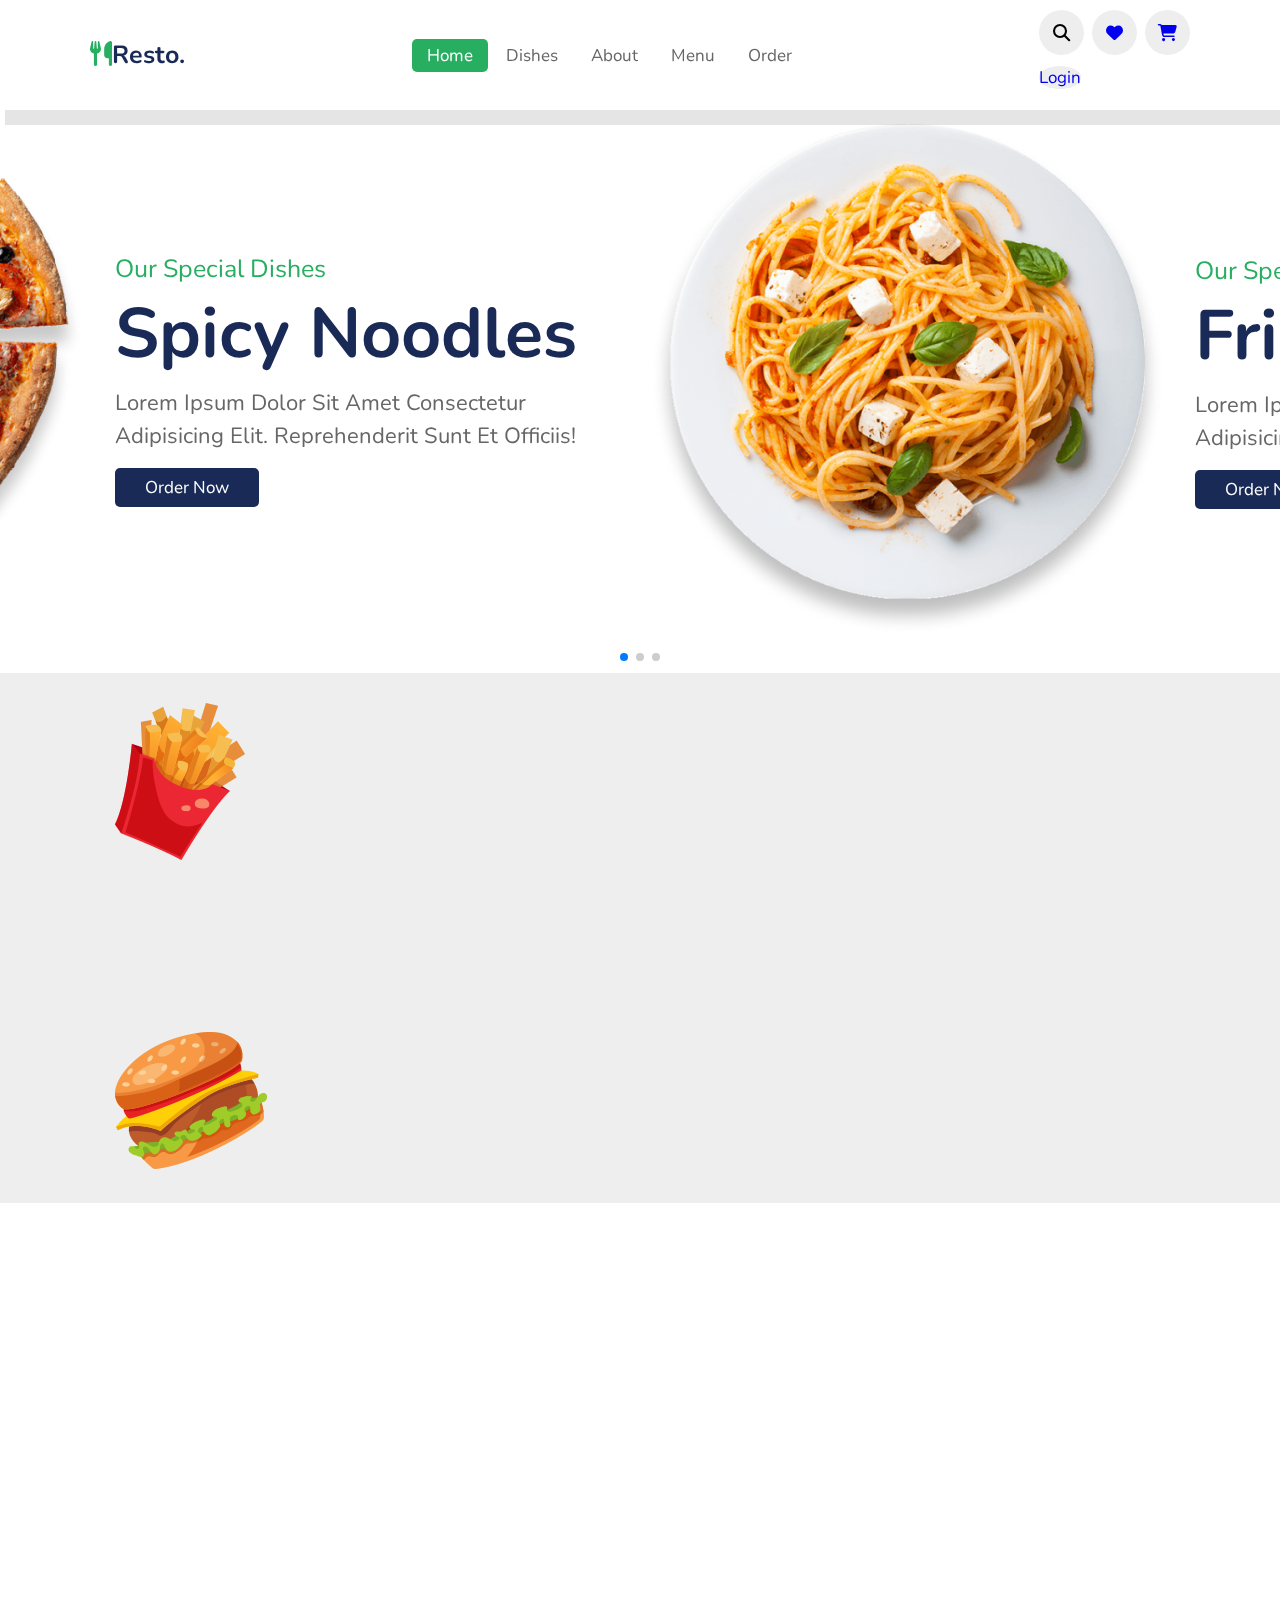
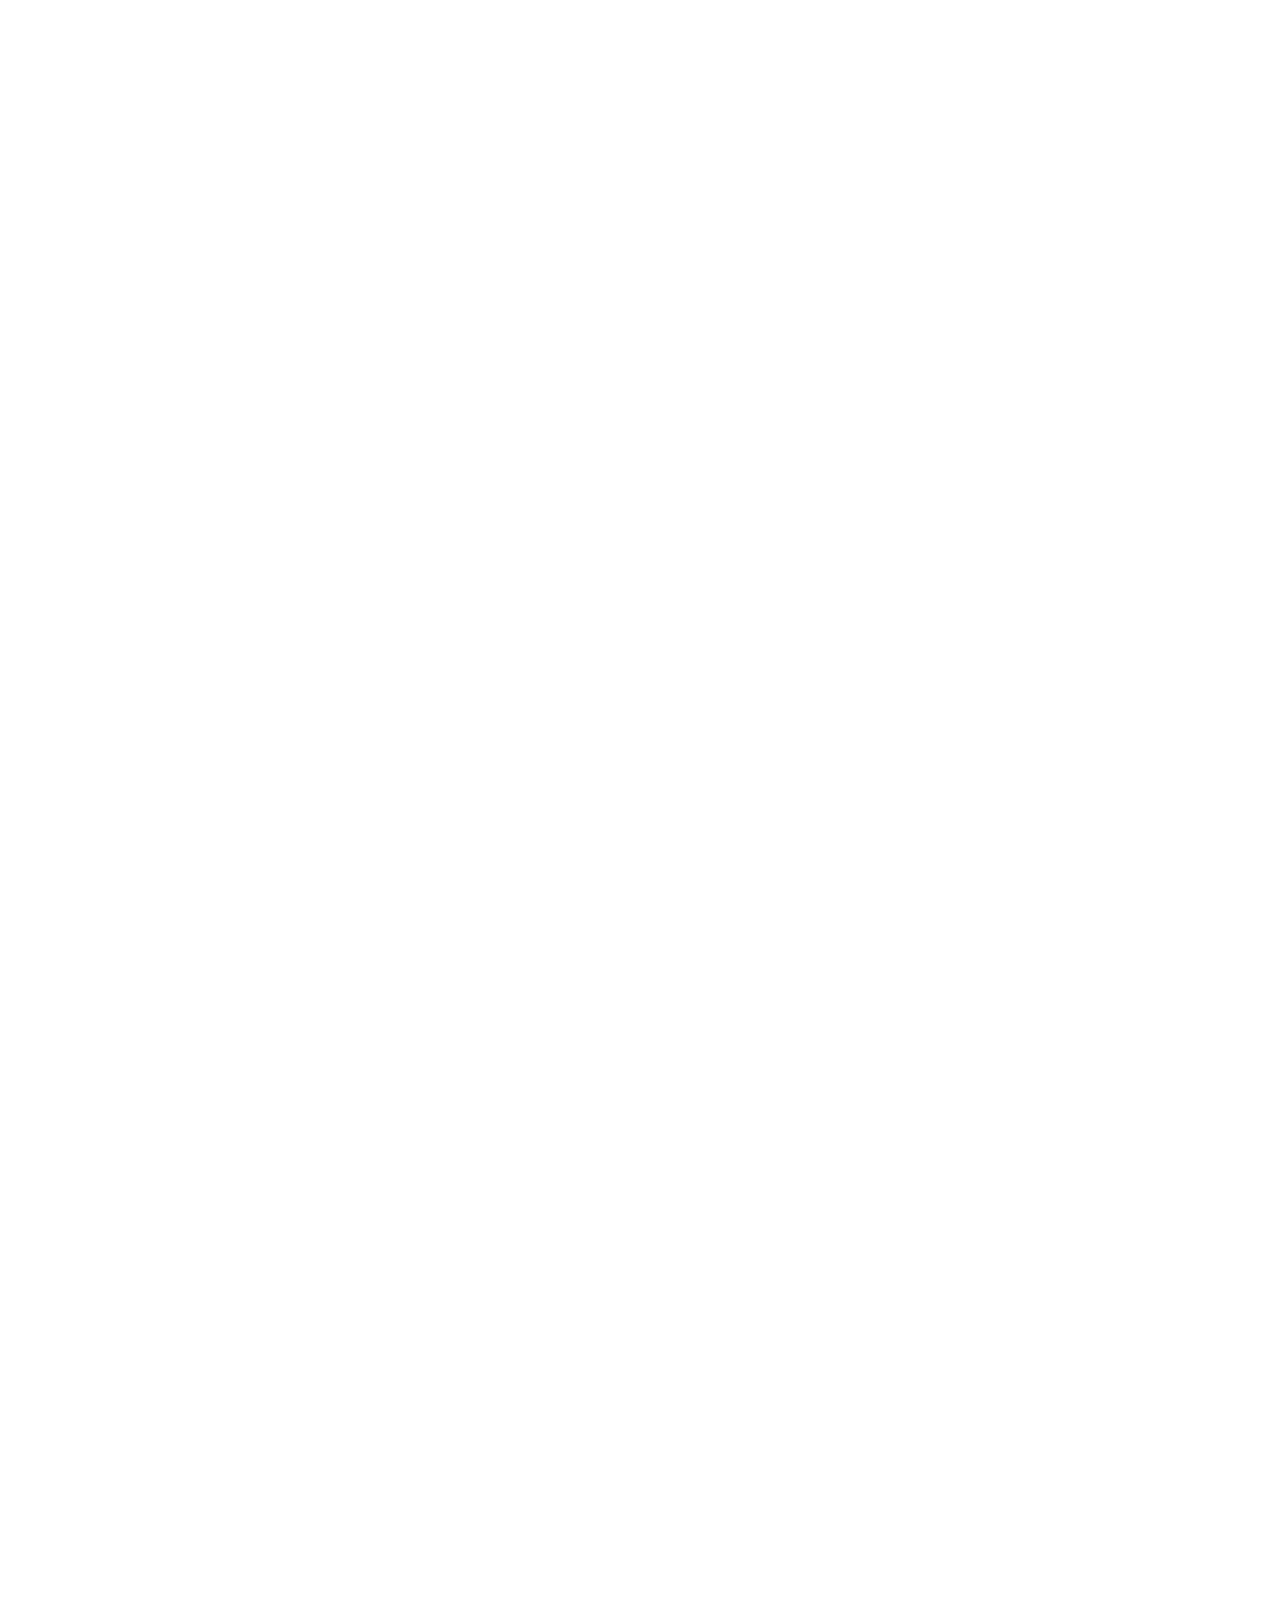
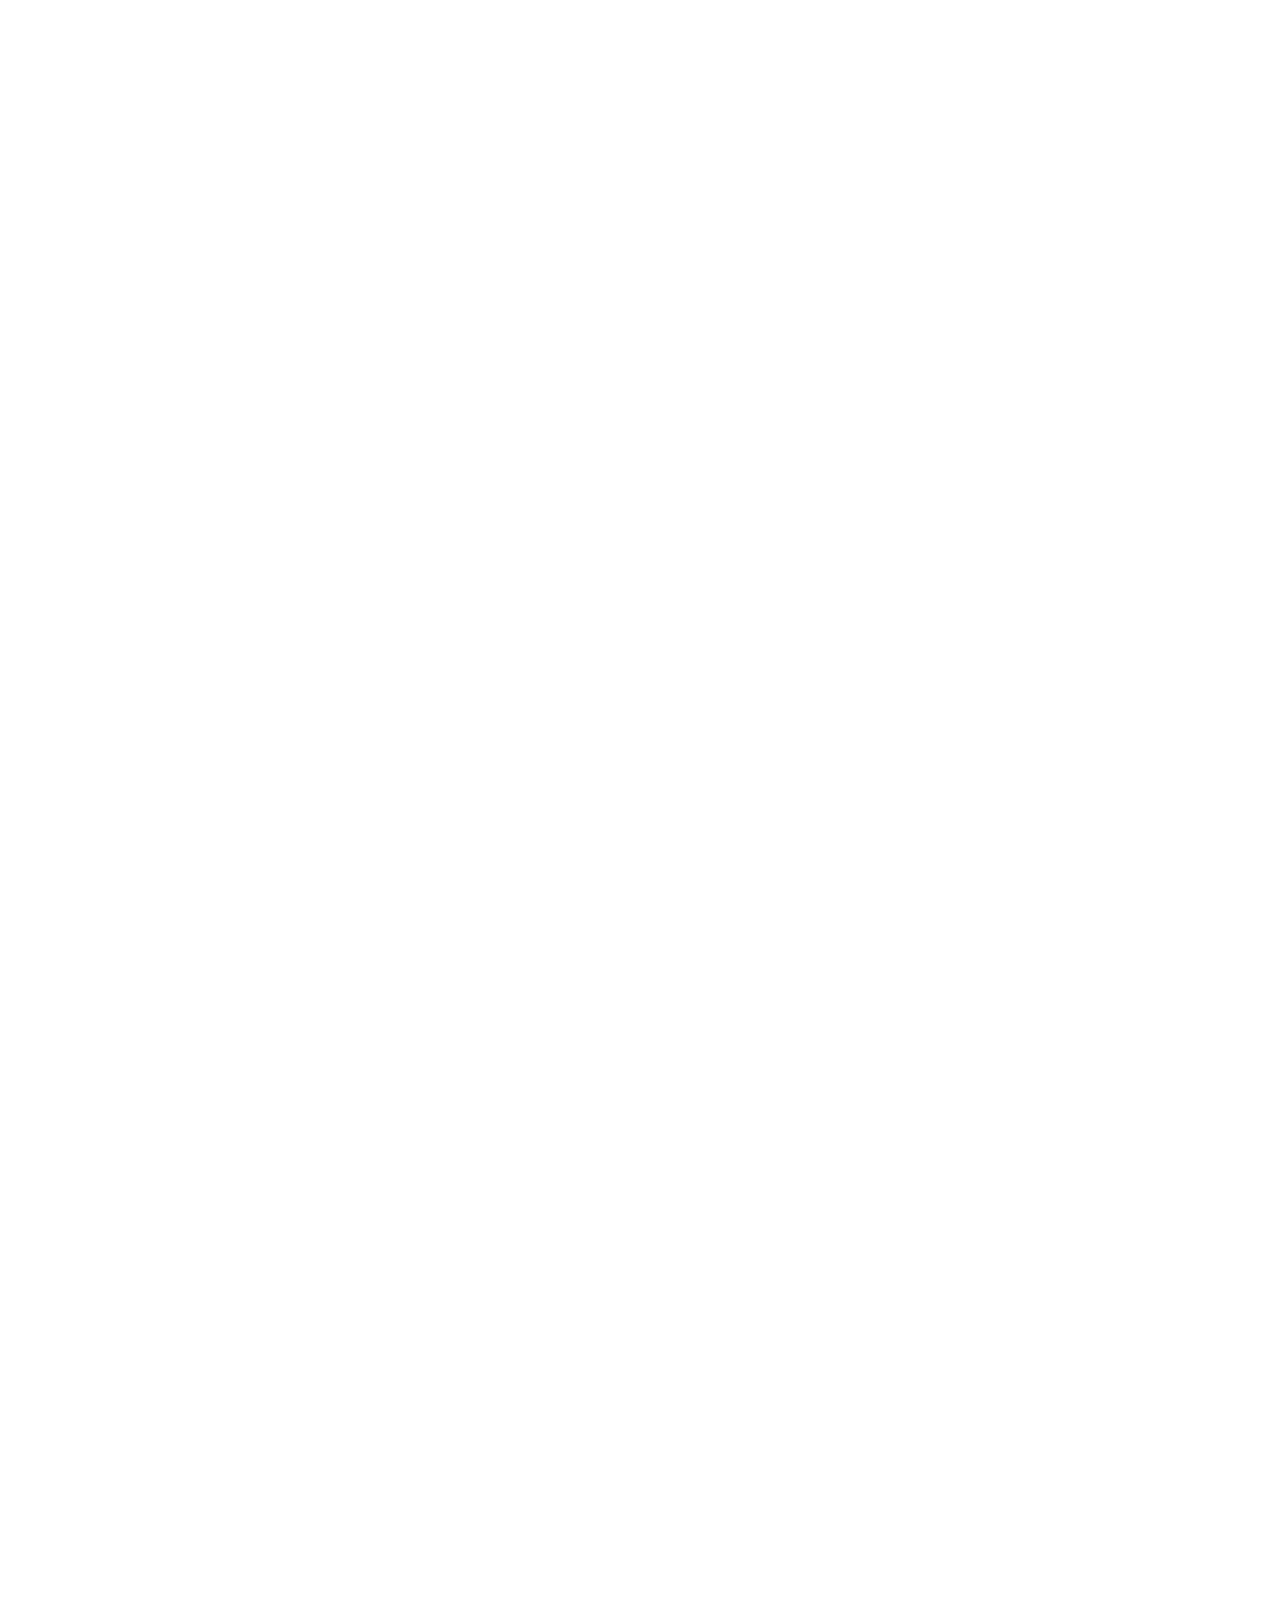
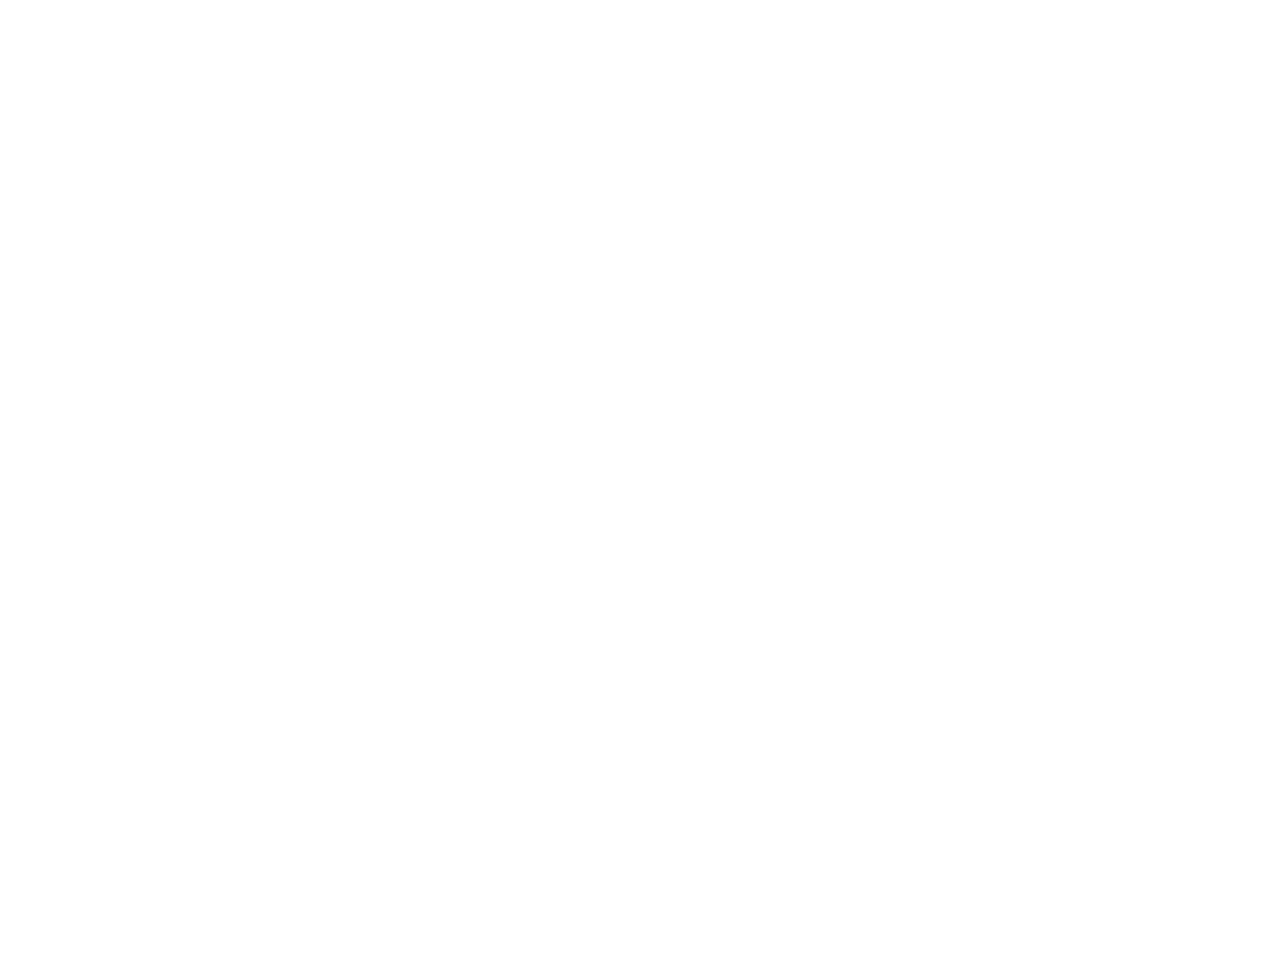
<file: index.html>
<!DOCTYPE html>
<html lang="en">

<head>
    <meta charset="UTF-8">
    <meta name="viewport" content="width=device-width, initial-scale=1.0">
    <title>Resto</title>
    <link rel="stylesheet" href="style.css">
    <link rel="stylesheet" href="https://cdn.jsdelivr.net/npm/swiper@11/swiper-bundle.min.css" />
    <link rel="stylesheet" href="https://cdnjs.cloudflare.com/ajax/libs/font-awesome/6.7.2/css/all.min.css"
        integrity="sha512-Evv84Mr4kqVGRNSgIGL/F/aIDqQb7xQ2vcrdIwxfjThSH8CSR7PBEakCr51Ck+w+/U6swU2Im1vVX0SVk9ABhg=="
        crossorigin="anonymous" referrerpolicy="no-referrer" />
    <!-- AOS CSS -->
    <link href="https://unpkg.com/aos@2.3.1/dist/aos.css" rel="stylesheet">


</head>

<body>
    <!-- header section starts -->
    <header>
        <div class="logo"><i class="fa-solid fa-utensils"></i>Resto.</div>
        <nav class="navbar">
            <a href="index.html" class="active">Home</a>
            <a href="dishes.html">Dishes</a>
            <a href="about.html">About</a>
            <a href="menu.html">Menu</a>
            <a href="#order">Order</a>
        </nav>

        <div class="icons">
            <i class="fa-solid fa-bars" id="menu-bars"></i>
            <i class="fa-solid fa-search" id="search-icon"></i>
            <a href="#" class="fas fa-heart"> </a>
            <a href="#" class="fas fa-shopping-cart"> </a>
            <div class="loginbtn">
                <a href="login.html">login </a>
            </div>
        </div>


    </header>
    <!-- header section end -->
    <!--search -form  -->
    <form action="" id="search-form">
        <input type="search" name="" placeholder="search here" id="search-box">
        <label for="search-box" class="fas fa-search"></label>
        <i class="fas fa-times" id="close"></i>
    </form>
    <!-- Home section start -->
    <section class="home" id="home">
        <div class="swiper-container home-slider">

            <div class="swiper-wrapper wrapper">

                <div class=" swiper-slide slide">
                    <div class="content">
                        <span>our special dishes</span>
                        <h3>spicy noodles</h3>
                        <p>Lorem ipsum dolor sit amet consectetur adipisicing elit. Reprehenderit sunt et officiis!</p>
                        <a href="order.html" class="btn">order now</a>
                    </div>
                    <div class="image">
                        <img src="home-img-1.png" alt="">
                    </div>

                </div>
                <div class=" swiper-slide slide">
                    <div class="content">
                        <span>our special dishes</span>
                        <h3>fried chicken</h3>
                        <p>Lorem ipsum dolor sit amet consectetur adipisicing elit. Reprehenderit sunt et officiis!</p>
                        <a href="order.html" class="btn">order now</a>
                    </div>
                    <div class="image">
                        <img src="home-img-2.png" alt="">
                    </div>

                </div>
                <div class="swiper-slide slide">
                    <div class="content">
                        <span>our special dishes</span>
                        <h3>hot Pizza</h3>
                        <p>Lorem ipsum dolor sit amet consectetur adipisicing elit. Reprehenderit sunt et officiis!</p>
                        <a href="order.html" class="btn">order now</a>
                    </div>
                    <div class="image">
                        <img src="home-img-3.png" alt="">
                    </div>

                </div>
            </div>
            <div class="swiper-pagination"></div>

        </div>
    </section>
    <!-- Home section end -->

    <!-- extra 1 section start -->

    <section class="extra1">
        <div class="box-container" data-aos="zoom-in">

            <div class="image">
                <img src="chope.png" alt="">
            </div>
            <div class="sf-order" id="border" data-aos="fade-down">
                <div class="icons">
                    <i class="fa-solid fa-thumbs-up"></i>
                </div>
                <div class="content">
                    <h4> super fast order</h4>
                </div>
                <div class="underline"> ____________</div>
            </div>

            <div class="sf-order" data-aos="fade-up">
                <div class="icons">
                    <i class="fa-solid fa-truck"></i>
                </div>
                <div class="content">
                    <h4> quality product</h4>
                </div>
                <div class="underline"> ____________</div>
            </div>


            <div class="sf-order" data-aos="fade-down">
                <div class="icons">
                    <i class="fa-solid fa-thumbs-up"></i>
                </div>
                <div class="content">
                    <h4> fast delivery</h4>
                </div>
                <div class="underline"> ____________</div>
            </div>


            <div class="sf-order" id="border" data-aos="fade-up">
                <div class="icons">
                    <i class="fa-solid fa-truck"></i>
                </div>
                <div class="content">
                    <h4> quality product</h4>
                </div>
                <div class="underline"> ____________</div>
            </div>

            <div class="image">
                <img src="burger2.png" alt="">
            </div>

        </div>
    </section>
    <!-- extra 1 section end -->

    <!-- dishes section starts -->
    <section class="dishes" id="dishes">
        <h3 class="sub-heading" data-aos="zoom-in">our dishes</h3>
        <p class="heading" data-aos="fade-right">today's speciality</p>

        <div class="box-container">

            <div class="box" data-aos="zoom-in">
                <a href="#" class="fas fa-heart"></a>
                <a href="#" class="fas fa-eye"></a>
                <img src="dish-1.png" alt="">
                <h3>tasty food</h3>
                <div class="stars">
                    <i class="fas fa-star"></i>
                    <i class="fas fa-star"></i>
                    <i class="fas fa-star"></i>
                    <i class="fas fa-star"></i>
                    <i class="fas fa-star"></i>
                    <i class="fas fa-star-half-alt"></i>
                </div>
                <span>$15.99</span>
                <a href="#" class="btn"> Add to cart</a>
            </div>
            <div class="box" data-aos="zoom-in">
                <a href="#" class="fas fa-heart"></a>
                <a href="#" class="fas fa-eye"></a>
                <img src="dish-2.png" alt="">
                <h3>tasty food</h3>
                <div class="stars">
                    <i class="fas fa-star"></i>
                    <i class="fas fa-star"></i>
                    <i class="fas fa-star"></i>
                    <i class="fas fa-star"></i>
                    <i class="fas fa-star"></i>
                    <i class="fas fa-star-half-alt"></i>
                </div>
                <span>$15.99</span>
                <a href="#" class="btn"> Add to cart</a>
            </div>

            <div class="box" data-aos="zoom-in">
                <a href="#" class="fas fa-heart"></a>
                <a href="#" class="fas fa-eye"></a>
                <img src="dish-3.png" alt="">
                <h3>tasty food</h3>
                <div class="stars">
                    <i class="fas fa-star"></i>
                    <i class="fas fa-star"></i>
                    <i class="fas fa-star"></i>
                    <i class="fas fa-star"></i>
                    <i class="fas fa-star"></i>
                    <i class="fas fa-star-half-alt"></i>
                </div>
                <span>$15.99</span>
                <a href="#" class="btn"> Add to cart</a>
            </div>
            <div class="box" data-aos="zoom-in">
                <a href="#" class="fas fa-heart"></a>
                <a href="#" class="fas fa-eye"></a>
                <img src="dish-4.png" alt="">
                <h3>tasty food</h3>
                <div class="stars">
                    <i class="fas fa-star"></i>
                    <i class="fas fa-star"></i>
                    <i class="fas fa-star"></i>
                    <i class="fas fa-star"></i>
                    <i class="fas fa-star"></i>
                    <i class="fas fa-star-half-alt"></i>
                </div>
                <span>$15.99</span>
                <a href="#" class="btn"> Add to cart</a>
            </div>
            <div class="box" data-aos="zoom-in">
                <a href="#" class="fas fa-heart"></a>
                <a href="#" class="fas fa-eye"></a>
                <img src="dish-5.png" alt="">
                <h3>tasty food</h3>
                <div class="stars">
                    <i class="fas fa-star"></i>
                    <i class="fas fa-star"></i>
                    <i class="fas fa-star"></i>
                    <i class="fas fa-star"></i>
                    <i class="fas fa-star-half-alt"></i>
                    <i class="fas fa-star-half-alt"></i>
                </div>
                <span>$15.99</span>
                <a href="#" class="btn"> Add to cart</a>
            </div>
            <div class="box" data-aos="zoom-in">
                <a href="#" class="fas fa-heart"></a>
                <a href="#" class="fas fa-eye"></a>
                <img src="dish-6.png" alt="">
                <h3>tasty food</h3>
                <div class="stars">
                    <i class="fas fa-star"></i>
                    <i class="fas fa-star"></i>
                    <i class="fas fa-star"></i>
                    <i class="fas fa-star-half-alt"></i>
                    <i class="fas fa-star-half-alt"></i>
                    <i class="fas fa-star-half-alt"></i>
                </div>
                <span>$15.99</span>
                <a href="#" class="btn"> Add to cart</a>
            </div>


        </div>

    </section>
    <!-- dishes section end -->
    <!-- about section starts -->

    <section class="about" id="about">


        <h3 class="sub-heading" data-aos="fade-up">about us</h3>
        <h1 class="heading" data-aos="fade-left">why choose us?</h1>


        <div class="row">
            <div class="image" data-aos="fade-right">
                <img src="about-img.png" alt="">
            </div>

            <div class="content" data-aos="fade-left">
                <h3>best food in the country</h3>
                <p>Lorem ipsum dolor sit amet consectetur adipisicing elit. Placeat ea doloremque iure consequuntur
                    maiores optio eaque praesentium autem nostrum, animi odit architecto pariatur mollitia sunt
                    aspernatur itaque saepe natus explicabo.</p>
                <p>Lorem ipsum dolor sit amet, consectetur adipisicing elit. Adipisci inventore laudantium voluptatibus
                    maxime nobis asperiores veritatis quidem maiores, itaque commodi.</p>

                <div class="icons-container">
                    <div class="icons" data-aos="zoom-in">
                        <i class="fas fa-shipping-fast"></i>
                        <span>free delivery</span>
                    </div>
                    <div class="icons" data-aos="zoom-in">
                        <i class="fas fa-dollar-sign"></i>
                        <span>easy payments</span>
                    </div>
                    <div class="icons" data-aos="zoom-in">
                        <i class="fas fa-headset"></i>
                        <span>24/7 services</span>
                    </div>
                </div>
                <a href="#" class="btn">learn more</a>

            </div>
        </div>
    </section>

    <!-- about ection ends -->

    <!-- menu section starts -->
    <section class="menu" id="menu">


        <h3 class="sub-heading" data-aos="fade-up">our menu</h3>
        <h1 class="heading" data-aos="fade-left">today's speciality</h1>


        <div class="box-container">

            <div class="box" data-aos="zoom-in">

                <div class="image">
                    <img src="menu-1.jpg" alt="">
                    <a href="#" class="fas fa-heart"></a>
                </div>

                <div class="content">
                    <div class="stars">
                        <i class="fas fa-star"></i>
                        <i class="fas fa-star"></i>
                        <i class="fas fa-star"></i>
                        <i class="fas fa-star"></i>
                        <i class="fas fa-star-half-alt"></i>
                    </div>
                    <h3>delicious food</h3>
                    <p>Lorem ipsum dolor sit, amet consectetur adipisicing elit. Et, rem.</p>
                    <a href="#" class="btn">add to cart</a>
                    <span class="price">$12.99</span>
                </div>
            </div>
            <div class="box" data-aos="zoom-in">

                <div class="image">
                    <img src="menu-2.jpg" alt="">
                    <a href="#" class="fas fa-heart"></a>
                </div>

                <div class="content">
                    <div class="stars">
                        <i class="fas fa-star"></i>
                        <i class="fas fa-star"></i>
                        <i class="fas fa-star"></i>
                        <i class="fas fa-star"></i>
                        <i class="fas fa-star-half-alt"></i>
                    </div>
                    <h3>delicious food</h3>
                    <p>Lorem ipsum dolor sit, amet consectetur adipisicing elit. Et, rem.</p>
                    <a href="#" class="btn">add to cart</a>
                    <span class="price">$12.99</span>
                </div>
            </div>
            <div class="box" data-aos="zoom-in">

                <div class="image">
                    <img src="menu-3.jpg" alt="">
                    <a href="#" class="fas fa-heart"></a>
                </div>

                <div class="content">
                    <div class="stars">
                        <i class="fas fa-star"></i>
                        <i class="fas fa-star"></i>
                        <i class="fas fa-star"></i>
                        <i class="fas fa-star"></i>
                        <i class="fas fa-star-half-alt"></i>
                    </div>
                    <h3>delicious food</h3>
                    <p>Lorem ipsum dolor sit, amet consectetur adipisicing elit. Et, rem.</p>
                    <a href="#" class="btn">add to cart</a>
                    <span class="price">$12.99</span>
                </div>
            </div>
            <div class="box" data-aos="zoom-in">

                <div class="image">
                    <img src="menu-4.jpg" alt="">
                    <a href="#" class="fas fa-heart"></a>
                </div>

                <div class="content">
                    <div class="stars">
                        <i class="fas fa-star"></i>
                        <i class="fas fa-star"></i>
                        <i class="fas fa-star"></i>
                        <i class="fas fa-star"></i>
                        <i class="fas fa-star-half-alt"></i>
                    </div>
                    <h3>delicious food</h3>
                    <p>Lorem ipsum dolor sit, amet consectetur adipisicing elit. Et, rem.</p>
                    <a href="#" class="btn">add to cart</a>
                    <span class="price">$12.99</span>
                </div>
            </div>
            <div class="box" data-aos="zoom-in">

                <div class="image">
                    <img src="menu-5.jpg" alt="">
                    <a href="#" class="fas fa-heart"></a>
                </div>

                <div class="content">
                    <div class="stars">
                        <i class="fas fa-star"></i>
                        <i class="fas fa-star"></i>
                        <i class="fas fa-star"></i>
                        <i class="fas fa-star"></i>
                        <i class="fas fa-star-half-alt"></i>
                    </div>
                    <h3>delicious food</h3>
                    <p>Lorem ipsum dolor sit, amet consectetur adipisicing elit. Et, rem.</p>
                    <a href="#" class="btn">add to cart</a>
                    <span class="price">$12.99</span>
                </div>
            </div>
            <div class="box" data-aos="zoom-in">

                <div class="image">
                    <img src="menu-6.jpg" alt="">
                    <a href="#" class="fas fa-heart"></a>
                </div>

                <div class="content">
                    <div class="stars">
                        <i class="fas fa-star"></i>
                        <i class="fas fa-star"></i>
                        <i class="fas fa-star"></i>
                        <i class="fas fa-star"></i>
                        <i class="fas fa-star-half-alt"></i>
                    </div>
                    <h3>delicious food</h3>
                    <p>Lorem ipsum dolor sit, amet consectetur adipisicing elit. Et, rem.</p>
                    <a href="#" class="btn">add to cart</a>
                    <span class="price">$12.99</span>
                </div>
            </div>
            <div class="box" data-aos="zoom-in">

                <div class="image">
                    <img src="menu-7.jpg" alt="">
                    <a href="#" class="fas fa-heart"></a>
                </div>

                <div class="content">
                    <div class="stars">
                        <i class="fas fa-star"></i>
                        <i class="fas fa-star"></i>
                        <i class="fas fa-star"></i>
                        <i class="fas fa-star"></i>
                        <i class="fas fa-star-half-alt"></i>
                    </div>
                    <h3>delicious food</h3>
                    <p>Lorem ipsum dolor sit, amet consectetur adipisicing elit. Et, rem.</p>
                    <a href="#" class="btn">add to cart</a>
                    <span class="price">$12.99</span>
                </div>
            </div>
            <div class="box" data-aos="zoom-in">

                <div class="image">
                    <img src="menu-8.jpg" alt="">
                    <a href="#" class="fas fa-heart"></a>
                </div>

                <div class="content">
                    <div class="stars">
                        <i class="fas fa-star"></i>
                        <i class="fas fa-star"></i>
                        <i class="fas fa-star"></i>
                        <i class="fas fa-star"></i>
                        <i class="fas fa-star-half-alt"></i>
                    </div>
                    <h3>delicious food</h3>
                    <p>Lorem ipsum dolor sit, amet consectetur adipisicing elit. Et, rem.</p>
                    <a href="#" class="btn">add to cart</a>
                    <span class="price">$12.99</span>
                </div>
            </div>
            <div class="box" data-aos="zoom-in">

                <div class="image">
                    <img src="menu-9.jpg" alt="">
                    <a href="#" class="fas fa-heart"></a>
                </div>

                <div class="content">
                    <div class="stars">
                        <i class="fas fa-star"></i>
                        <i class="fas fa-star"></i>
                        <i class="fas fa-star"></i>
                        <i class="fas fa-star"></i>
                        <i class="fas fa-star-half-alt"></i>
                    </div>
                    <h3>delicious food</h3>
                    <p>Lorem ipsum dolor sit, amet consectetur adipisicing elit. Et, rem.</p>
                    <a href="#" class="btn">add to cart</a>
                    <span class="price">$12.99</span>
                </div>
            </div>
        </div>

    </section>
    <!-- menu section end -->

    <!-- review section starts -->

    <section class="review" id="review">



        <h3 class="sub-heading" data-aos="fade-up">customer's review</h3>
        <h1 class="heading" data-aos="fade-left">wht they say</h1>


        <div class="swiper-container review-slider">

            <div class="swiper-wrapper">

                <div class="swiper-slide slider" data-aos="flip-left">
                    <i class="fas fa-quote-right"></i>
                    <div class="user">
                        <img src="pic-1.png" alt="">
                        <div class="user-info">
                            <h3>john deo</h3>
                            <div class="stars">
                                <i class="fas fa-star"></i>
                                <i class="fas fa-star"></i>
                                <i class="fas fa-star"></i>
                                <i class="fas fa-star"></i>
                                <i class="fas fa-star-half-alt"></i>
                            </div>
                        </div>
                    </div>
                    <p>Lorem ipsum dolor, sit amet consectetur adipisicing elit. Aliquam perspiciatis similique quaerat
                        hic soluta veniam, optio minima odit repellat molestiae ipsum sit maiores velit, asperiores ex,
                        recusandae vero at. Ipsam eum voluptatum nam voluptas distinctio. Iste, minima facere.</p>
                </div>

                <div class="swiper-slide slider" data-aos="flip-left">
                    <i class="fas fa-quote-right"></i>
                    <div class="user">
                        <img src="pic-2.png" alt="">
                        <div class="user-info">
                            <h3>john deo</h3>
                            <div class="stars">
                                <i class="fas fa-star"></i>
                                <i class="fas fa-star"></i>
                                <i class="fas fa-star"></i>
                                <i class="fas fa-star"></i>
                                <i class="fas fa-star-half-alt"></i>
                            </div>
                        </div>
                    </div>
                    <p>Lorem ipsum dolor, sit amet consectetur adipisicing elit. Aliquam perspiciatis similique quaerat
                        hic soluta veniam, optio minima odit repellat molestiae ipsum sit maiores velit, asperiores ex,
                        recusandae vero at. Ipsam eum voluptatum nam voluptas distinctio. Iste, minima facere.</p>
                </div>
                <div class="swiper-slide slider" data-aos="flip-left">
                    <i class="fas fa-quote-right"></i>
                    <div class="user">
                        <img src="pic-3.png" alt="">
                        <div class="user-info">
                            <h3>john deo</h3>
                            <div class="stars">
                                <i class="fas fa-star"></i>
                                <i class="fas fa-star"></i>
                                <i class="fas fa-star"></i>
                                <i class="fas fa-star"></i>
                                <i class="fas fa-star-half-alt"></i>
                            </div>
                        </div>
                    </div>
                    <p>Lorem ipsum dolor, sit amet consectetur adipisicing elit. Aliquam perspiciatis similique quaerat
                        hic soluta veniam, optio minima odit repellat molestiae ipsum sit maiores velit, asperiores ex,
                        recusandae vero at. Ipsam eum voluptatum nam voluptas distinctio. Iste, minima facere.</p>
                </div>
                <div class="swiper-slide slider" data-aos="flip-left">
                    <i class="fas fa-quote-right"></i>
                    <div class="user">
                        <img src="pic-4.png" alt="">
                        <div class="user-info">
                            <h3>john deo</h3>
                            <div class="stars">
                                <i class="fas fa-star"></i>
                                <i class="fas fa-star"></i>
                                <i class="fas fa-star"></i>
                                <i class="fas fa-star"></i>
                                <i class="fas fa-star-half-alt"></i>
                            </div>
                        </div>
                    </div>
                    <p>Lorem ipsum dolor, sit amet consectetur adipisicing elit. Aliquam perspiciatis similique quaerat
                        hic soluta veniam, optio minima odit repellat molestiae ipsum sit maiores velit, asperiores ex,
                        recusandae vero at. Ipsam eum voluptatum nam voluptas distinctio. Iste, minima facere.</p>
                </div>
            </div>
        </div>

    </section>
    <!-- review section ends -->

    <!-- order section starts -->



    <section class="order" id="order">



        <h3 class="sub-heading" data-aos="fade-up">order</h3>
        <h1 class="heading" data-aos="fade-left">fast and free</h1>



        <form action="" data-aos="fade-up">
            <div class="inputBox">
                <div class="input">
                    <span>your order</span>
                    <input type="text" placeholder="enter your name">
                </div>
                <div class="input">
                    <span>your order</span>
                    <input type="number" placeholder="enter your number">
                </div>
            </div>

            <div class="inputBox">
                <div class="input">
                    <span>your order</span>
                    <input type="text" placeholder="enter food name">
                </div>
                <div class="input">
                    <span>additional food</span>
                    <input type="text" placeholder="extra with food">

                </div>
            </div>

            <div class="inputBox">
                <div class="input">
                    <span>how much</span>
                    <input type="number" placeholder="how many orders">
                </div>
                <div class="input">
                    <span>date and time</span>
                    <input type="datetime-local">
                </div>
            </div>
            <div class="inputBox">
                <div class="input">
                    <span>your address</span>
                    <textarea name="" placeholder="enter your address" id="" cols="30" rows="10"></textarea>
                </div>
                <div class="input">
                    <span>your message</span>
                    <textarea name="" placeholder="enter your massege" id="" cols="30" rows="10"></textarea>
                </div>
            </div>
            <input type="submit" value="order now" class="btn">
        </form>

    </section>
    <!-- order sedction ends -->

    <!-- footer section starts -->

    <section class="footer">
        <div class="box-container">
            <div class="box">
                <h3>location</h3>
                <a href="#">pakistan</a>
                <a href="#">china</a>
                <a href="#">japan</a>
                <a href="#">palestin</a>
                <a href="#">canada</a>
            </div>

            <div class="box">
                <h3>quick links</h3>
                <a href="#">home</a>
                <a href="#">dishes</a>
                <a href="#">about</a>
                <a href="#">menu</a>
                <a href="#">review</a>
                <a href="#">order</a>
            </div>



            <div class="box">
                <h3>contact info</h3>
                <a href="#">+92123-23-232</a>
                <a href="#">c111-222-333</a>
                <a href="#">ahadahmed453266@gmail.com</a>
                <a href="#">ateeqahmemd @gmail.com</a>
                <a href="#">karachi, pakistan-403215</a>
            </div>

            <div class="box">
                <h3>follow us</h3>
                <a href="#">facebook</a>
                <a href="#">instagram</a>
                <a href="#">whatsapp</a>
                <a href="#">linkedin</a>
            </div>
        </div>

        <div class="credit">copyright @ 2021 by <span>mr. web designer</span></div>
    </section>

    <!-- footer section end -->






    <script src="https://cdn.jsdelivr.net/npm/swiper@11/swiper-bundle.min.js"></script>
    <!-- custom js file link -->
    <script src="script.js"></script>


    <!-- AOS JS -->
    <script src="https://unpkg.com/aos@2.3.1/dist/aos.js"></script>
    <script>
        AOS.init({
            duration: 1000,   // animation duration in ms
            delay: 100,       // delay before animation starts
            once: false,       // animation runs only once
        });
    </script>




</body>

</html>
</file>
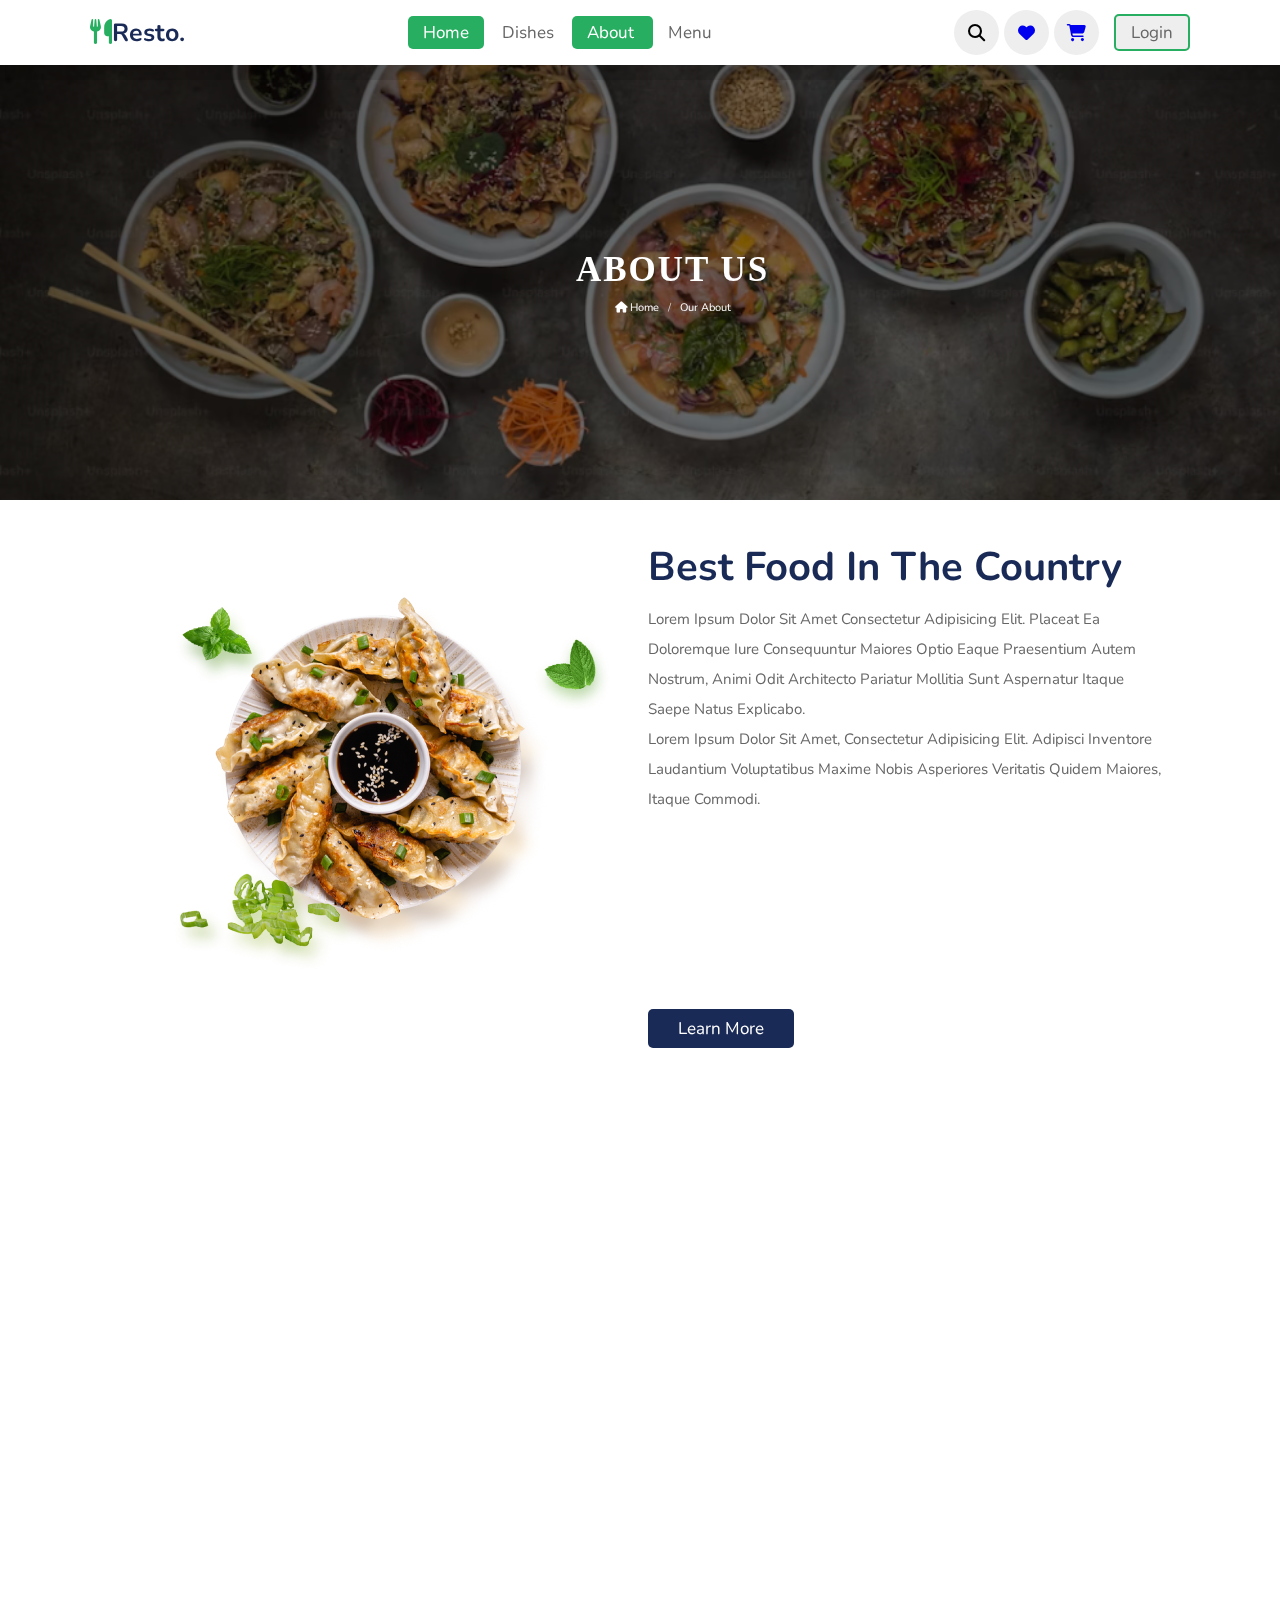
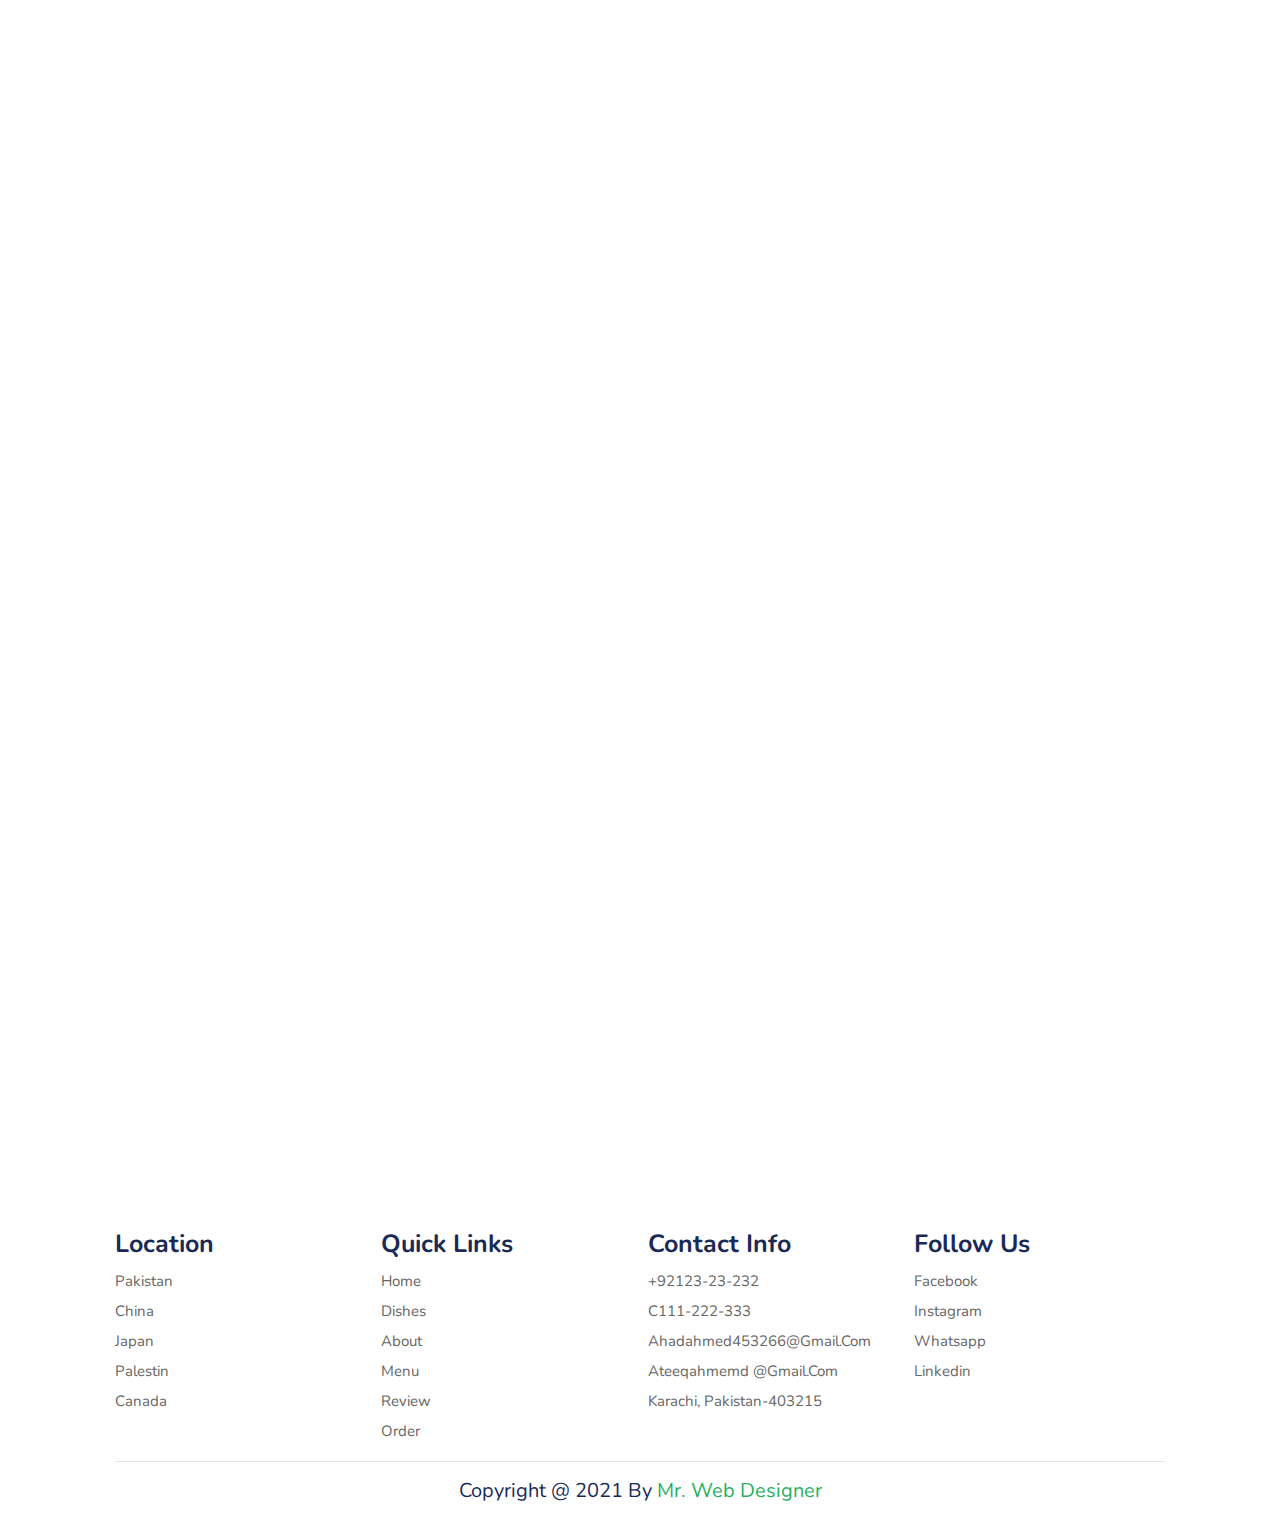
<file: about.html>
<!DOCTYPE html>
<html lang="en">

<head>
    <meta charset="UTF-8">
    <meta name="viewport" content="width=device-width, initial-scale=1.0">
    <link rel="stylesheet" href="https://cdn.jsdelivr.net/npm/swiper@11/swiper-bundle.min.css" />
    <link rel="stylesheet" href="https://cdnjs.cloudflare.com/ajax/libs/font-awesome/6.7.2/css/all.min.css"
        integrity="sha512-Evv84Mr4kqVGRNSgIGL/F/aIDqQb7xQ2vcrdIwxfjThSH8CSR7PBEakCr51Ck+w+/U6swU2Im1vVX0SVk9ABhg=="
        crossorigin="anonymous" referrerpolicy="no-referrer" />
    <!-- AOS CSS -->
    <link href="https://unpkg.com/aos@2.3.1/dist/aos.css" rel="stylesheet">
    <link rel="stylesheet" href="about.css">
    <title>Resto</title>
</head>


<body>

    <div class="flow">
    <!-- header section starts -->
    <header>

        <div class="logo"><a href="index.html"><i class="fa-solid fa-utensils"></i>Resto.</a></div>
        <nav class="navbar">
            <a href="index.html" class="active">Home</a>
            <a href="dishes.html">Dishes</a>
            <a href="about.html" class="active">About </a>
            <a href="menu.html">Menu</a>
            <!-- <a href="#order">Order</a> -->
            <a href="login.html" class="login-form">login </a>
        </nav>

        <div class="icons">
            <i class="fa-solid fa-bars" id="menu-bars"></i>
            <i class="fa-solid fa-search" id="search-icon"></i>
            <a href="#" class="fas fa-heart"> </a>
            <a href="#" class="fas fa-shopping-cart"> </a>
            <div class="loginbtn">
               <a href="login.html" class="display-none">login </a>
            </div>
        </div>
    </header>
    <!-- header section end -->
    <!--search -form  -->
    <form action="" id="search-form">
        <input type="search" name="" placeholder="search here" id="search-box">
        <label for="search-box" class="fas fa-search"></label>
        <i class="fas fa-times" id="close"></i>
    </form>
    <!-- section end -->


    <section class="about-banner" data-aos="fade-up">
        <div class="overlay" data-aos="fade-down">
            <h1> about us</h1>

            <div class="breadcrumb" data-aos="fade-up">
                <a href="index.html"><i class="fas fa-home"></i> Home</a>
                <span> / </span>
                <a href="about.html">our about</a>
            </div>
        </div>
    </section>

    <main class="about-html">
        <!-- about section starts -->

        <section class="about" id="about">

            <div class="row">
                <div class="image" data-aos="fade-right">
                    <img src="about-img.png" alt="">
                </div>

                <div class="content" data-aos="fade-left">
                    <h3>best food in the country</h3>
                    <p>Lorem ipsum dolor sit amet consectetur adipisicing elit. Placeat ea doloremque iure consequuntur
                        maiores optio eaque praesentium autem nostrum, animi odit architecto pariatur mollitia sunt
                        aspernatur itaque saepe natus explicabo.</p>
                    <p>Lorem ipsum dolor sit amet, consectetur adipisicing elit. Adipisci inventore laudantium
                        voluptatibus
                        maxime nobis asperiores veritatis quidem maiores, itaque commodi.</p>

                    <div class="icons-container">
                        <div class="icons" data-aos="zoom-in">
                            <i class="fas fa-shipping-fast"></i>
                            <span>free delivery</span>
                        </div>
                        <div class="icons" data-aos="zoom-in">
                            <i class="fas fa-dollar-sign"></i>
                            <span>easy payments</span>
                        </div>
                        <div class="icons" data-aos="zoom-in">
                            <i class="fas fa-headset"></i>
                            <span>24/7 services</span>
                        </div>
                    </div>
                    <a href="#" class="btn">learn more</a>

                </div>
            </div>
        </section>

        <!-- about ection ends -->


        <!-- dishes section starts -->
        <section class="aboutagain" id="dishes">
            <div class="text-content">
                <h3 class="sub-heading" data-aos="zoom-in">We provide the best ingredients </h3>
                <p class="heading" data-aos="fade-right">Our Resto and handcrafted pastries are of the highest quality.
                    Come and enjoy our organic Resto items.</p>
            </div>
            <div class="box-container">

                <div class="box" data-aos="zoom-in">

                    <img src="pizza2.png" alt="">
                    <h3>hot pizza</h3>
                    <p>Lorem, ipsum dolor sit amet consectetur adipisicing elit. Veritatis, exercitationem.</p>
                </div>

                <div class="box" data-aos="zoom-in">

                    <img src="chiken5.png" alt="">
                    <h3>chicken</h3>
                    <p>Lorem, ipsum dolor sit amet consectetur adipisicing elit. Veritatis, exercitationem.</p>
                </div>

                <div class="box" data-aos="zoom-in">

                    <img src="burger.PNG" alt="">
                    <h3>burgert</h3>
                    <p>Lorem, ipsum dolor sit amet consectetur adipisicing elit. Veritatis, exercitationem.</p>
                </div>

                <div class="box" data-aos="zoom-in">

                    <img src="fires3.png" alt="">
                    <h3>fires</h3>
                    <p>Lorem, ipsum dolor sit amet consectetur adipisicing elit. Veritatis, exercitationem.</p>
                </div>

                <div class="box" data-aos="zoom-in">

                    <img src="salad3.png" alt="">
                    <h3>salad</h3>
                    <p>Lorem, ipsum dolor sit amet consectetur adipisicing elit. Veritatis, exercitationem.</p>
                </div>

                <div class="box" data-aos="zoom-in">

                    <img src="drink0.PNG" alt="">
                    <h3>drink</h3>
                    <p>Lorem, ipsum dolor sit amet consectetur adipisicing elit. Veritatis, exercitationem.</p>
                </div>
            </div>




        </section>
        <!-- dishes section end -->

        <!-- about section starts -->

        <section class="about" id="about">

            <div class="row">

                <div class="content" data-aos="fade-left">
                    <h3 data-aos="fade-right">We serve the highest quality bread</h3>
                    <p>Lorem ipsum dolor sit amet consectetur adipisicing elit. Placeat ea doloremque iure consequuntur
                        maiores optio eaque praesentium autem nostrum, animi odit architecto pariatur mollitia sunt
                        aspernatur itaque saepe natus explicabo.</p>
                    <p>Lorem ipsum dolor sit amet, consectetur adipisicing elit. Adipisci inventore laudantium
                        voluptatibus
                        maxime nobis asperiores veritatis quidem maiores, itaque commodi.</p>



                </div>
                <div class="image" data-aos="fade-right">
                    <img src="about-img.png" alt="" id="image-again">
                </div>
            </div>


        </section>

        <!-- about ection ends -->


        <!-- review section starts -->

        <section class="review" id="review">



            <h3 class="sub-heading" data-aos="fade-down">customer's review</h3>
            <h1 class="heading" data-aos="flip-left">wht they say</h1>


            <div class="swiper-container review-slider">

                <div class="swiper-wrapper">

                    <div class="swiper-slide slider" data-aos="fade-left">
                        <i class="fas fa-quote-right"></i>
                        <div class="user">
                            <img src="pic-1.png" alt="">
                            <div class="user-info">
                                <h3>john deo</h3>
                                <div class="stars">
                                    <i class="fas fa-star"></i>
                                    <i class="fas fa-star"></i>
                                    <i class="fas fa-star"></i>
                                    <i class="fas fa-star"></i>
                                    <i class="fas fa-star-half-alt"></i>
                                </div>
                            </div>
                        </div>
                        <p>Lorem ipsum dolor, sit amet consectetur adipisicing elit. Aliquam perspiciatis similique
                            quaerat
                            hic soluta veniam, optio minima odit repellat molestiae ipsum sit maiores velit, asperiores
                            ex,
                            recusandae vero at. Ipsam eum voluptatum nam voluptas distinctio. Iste, minima facere.</p>
                    </div>

                    <div class="swiper-slide slider" data-aos="fade-right">
                        <i class="fas fa-quote-right"></i>
                        <div class="user">
                            <img src="pic-2.png" alt="">
                            <div class="user-info">
                                <h3>john deo</h3>
                                <div class="stars">
                                    <i class="fas fa-star"></i>
                                    <i class="fas fa-star"></i>
                                    <i class="fas fa-star"></i>
                                    <i class="fas fa-star"></i>
                                    <i class="fas fa-star-half-alt"></i>
                                </div>
                            </div>
                        </div>
                        <p>Lorem ipsum dolor, sit amet consectetur adipisicing elit. Aliquam perspiciatis similique
                            quaerat
                            hic soluta veniam, optio minima odit repellat molestiae ipsum sit maiores velit, asperiores
                            ex,
                            recusandae vero at. Ipsam eum voluptatum nam voluptas distinctio. Iste, minima facere.</p>
                    </div>
                    <div class="swiper-slide slider" data-aos="fade-left">
                        <i class="fas fa-quote-right"></i>
                        <div class="user">
                            <img src="pic-3.png" alt="">
                            <div class="user-info">
                                <h3>john deo</h3>
                                <div class="stars">
                                    <i class="fas fa-star"></i>
                                    <i class="fas fa-star"></i>
                                    <i class="fas fa-star"></i>
                                    <i class="fas fa-star"></i>
                                    <i class="fas fa-star-half-alt"></i>
                                </div>
                            </div>
                        </div>
                        <p>Lorem ipsum dolor, sit amet consectetur adipisicing elit. Aliquam perspiciatis similique
                            quaerat
                            hic soluta veniam, optio minima odit repellat molestiae ipsum sit maiores velit, asperiores
                            ex,
                            recusandae vero at. Ipsam eum voluptatum nam voluptas distinctio. Iste, minima facere.</p>
                    </div>
                    <div class="swiper-slide slider" data-aos="fade-right">
                        <i class="fas fa-quote-right"></i>
                        <div class="user">
                            <img src="pic-4.png" alt="">
                            <div class="user-info">
                                <h3>john deo</h3>
                                <div class="stars">
                                    <i class="fas fa-star"></i>
                                    <i class="fas fa-star"></i>
                                    <i class="fas fa-star"></i>
                                    <i class="fas fa-star"></i>
                                    <i class="fas fa-star-half-alt"></i>
                                </div>
                            </div>
                        </div>
                        <p>Lorem ipsum dolor, sit amet consectetur adipisicing elit. Aliquam perspiciatis similique
                            quaerat
                            hic soluta veniam, optio minima odit repellat molestiae ipsum sit maiores velit, asperiores
                            ex,
                            recusandae vero at. Ipsam eum voluptatum nam voluptas distinctio. Iste, minima facere.</p>
                    </div>
                </div>
            </div>

        </section>
        <!-- review section ends -->

        <!-- footer section starts -->

        <section class="footer">
            <div class="box-container">
                <div class="box">
                    <h3>location</h3>
                    <a href="#">pakistan</a>
                    <a href="#">china</a>
                    <a href="#">japan</a>
                    <a href="#">palestin</a>
                    <a href="#">canada</a>
                </div>

                <div class="box">
                    <h3>quick links</h3>
                    <a href="#">home</a>
                    <a href="#">dishes</a>
                    <a href="#">about</a>
                    <a href="#">menu</a>
                    <a href="#">review</a>
                    <a href="#">order</a>
                </div>



                <div class="box">
                    <h3>contact info</h3>
                    <a href="#">+92123-23-232</a>
                    <a href="#">c111-222-333</a>
                    <a href="#">ahadahmed453266@gmail.com</a>
                    <a href="#">ateeqahmemd @gmail.com</a>
                    <a href="#">karachi, pakistan-403215</a>
                </div>

                <div class="box">
                    <h3>follow us</h3>
                    <a href="#">facebook</a>
                    <a href="#">instagram</a>
                    <a href="#">whatsapp</a>
                    <a href="#">linkedin</a>
                </div>
            </div>

            <div class="credit">copyright @ 2021 by <span>mr. web designer</span></div>
        </section>

        <!-- footer section end -->




    </main>

    </div>

    <script src="https://cdn.jsdelivr.net/npm/swiper@11/swiper-bundle.min.js"></script>

    <script src="script.js"></script>


    <!-- AOS JS -->
    <script src="https://unpkg.com/aos@2.3.1/dist/aos.js"></script>
    <script>
        AOS.init({
            duration: 1000,   // animation duration in ms
            delay: 100,       // delay before animation starts
            once: false,       // animation runs only once
        });
    </script>



</body>

</html>
</file>
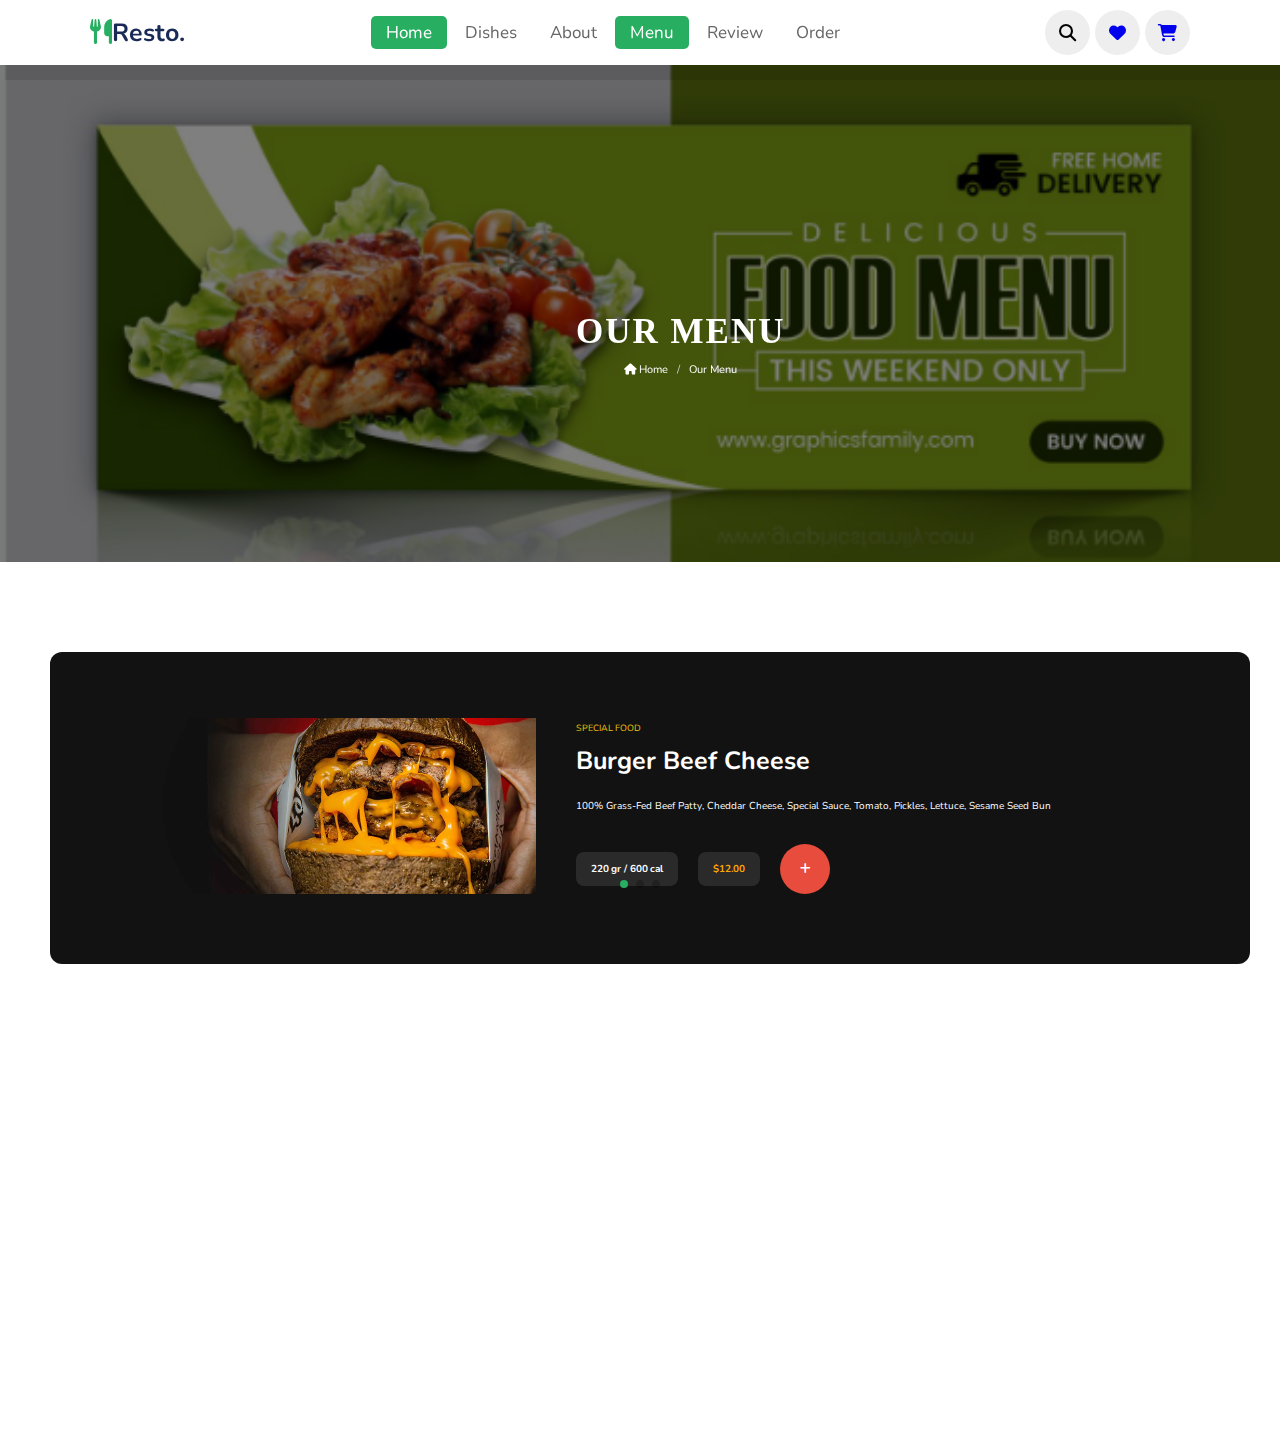
<file: menu.html>
<!DOCTYPE html>
<html lang="en">

<head>
    <meta charset="UTF-8">
    <meta name="viewport" content="width=device-width, initial-scale=1.0">
    <link rel="stylesheet" href="https://cdn.jsdelivr.net/npm/swiper@11/swiper-bundle.min.css" />
    <link rel="stylesheet" href="https://cdnjs.cloudflare.com/ajax/libs/font-awesome/6.7.2/css/all.min.css"
        integrity="sha512-Evv84Mr4kqVGRNSgIGL/F/aIDqQb7xQ2vcrdIwxfjThSH8CSR7PBEakCr51Ck+w+/U6swU2Im1vVX0SVk9ABhg=="
        crossorigin="anonymous" referrerpolicy="no-referrer" />
    <!-- AOS CSS -->
    <link href="https://unpkg.com/aos@2.3.1/dist/aos.css" rel="stylesheet">
    <link rel="stylesheet" href="menu.css">
    <title>Resto</title>
</head>

<body>
    <!-- header section starts -->
    <header>

        <div class="logo"><i class="fa-solid fa-utensils"></i>Resto.</div>
        <nav class="navbar">
            <a href="index.html" class="active">Home</a>
            <a href="dishes.html">Dishes</a>
            <a href="#about">About</a>
            <a href="menu.html" class="active">Menu</a>
            <a href="#review">Review</a>
            <a href="#order">Order</a>
        </nav>

        <div class="icons">
            <i class="fa-solid fa-bars" id="menu-bars"></i>
            <i class="fa-solid fa-search" id="search-icon"></i>
            <a href="#" class="fas fa-heart"> </a>
            <a href="#" class="fas fa-shopping-cart"> </a>
        </div>

    </header>
    <!-- header section end -->
    <!--search -form  -->
    <form action="" id="search-form">
        <input type="search" name="" placeholder="search here" id="search-box">
        <label for="search-box" class="fas fa-search"></label>
        <i class="fas fa-times" id="close"></i>
    </form>
    <!-- section end -->

    <section class="menu-banner" data-aos="fade-up">
        <div class="overlay" data-aos="fade-down">
            <h1>OUR MENU</h1>

            <div class="breadcrumb" data-aos="fade-up">
                <a href="index.html"><i class="fas fa-home"></i> Home</a>
                <span> / </span>
                <a href="#">our menu</a>
            </div>
        </div>
    </section>

    <!-- HTML -->
    <section class="banner">
        <div class="swiper-container banner-slider">

            <div class="swiper-wrapper wrapper">

                <div class=" swiper-slide slide">
                    <div class="banner-image">
                        <img src="b-banner.jpg" alt="Burger Beef Cheese">
                    </div>
                    <div class="banner-content">
                        <p class="banner-subtitle">special food</p>
                        <h2 class="banner-title">Burger Beef Cheese</h2>
                        <p class="banner-description">
                            100% Grass‑fed beef patty, cheddar cheese, special sauce, tomato, pickles, lettuce, sesame
                            seed bun
                        </p>
                        <div class="banner-details">
                            <span class="banner-weight">220 gr / 600 cal</span>
                            <span class="banner-price">$12.00</span>
                            <a href="#" class="banner-button"><i class="fa fa-plus"></i></a>
                        </div>
                    </div>
                </div>

                <div class=" swiper-slide slide">
                    <div class="banner-image">
                        <img src="b-banner.jpg" alt="Burger Beef Cheese">
                    </div>
                    <div class="banner-content">
                        <p class="banner-subtitle">special food</p>
                        <h2 class="banner-title">Burger Beef Cheese</h2>
                        <p class="banner-description">
                            100% Grass‑fed beef patty, cheddar cheese, special sauce, tomato, pickles, lettuce, sesame
                            seed bun
                        </p>
                        <div class="banner-details">
                            <span class="banner-weight">220 gr / 600 cal</span>
                            <span class="banner-price">$12.00</span>
                            <a href="#" class="banner-button"><i class="fa fa-plus"></i></a>
                        </div>
                    </div>
                </div>

                <div class=" swiper-slide slide">
                    <div class="banner-image">
                        <img src="b-banner.jpg" alt="Burger Beef Cheese">
                    </div>
                    <div class="banner-content">
                        <p class="banner-subtitle">special food</p>
                        <h2 class="banner-title">Burger Beef Cheese</h2>
                        <p class="banner-description">
                            100% Grass‑fed beef patty, cheddar cheese, special sauce, tomato, pickles, lettuce, sesame
                            seed bun
                        </p>
                        <div class="banner-details">
                            <span class="banner-weight">220 gr / 600 cal</span>
                            <span class="banner-price">$12.00</span>
                            <a href="#" class="banner-button"><i class="fa fa-plus"></i></a>
                        </div>
                    </div>
                </div>
            </div>

            <div class="swiper-pagination"></div>
        </div>
    </section>


    <section class="dishes">
        <div class="box-container">
            <div class="box" data-aos="zoom-in">

                <div class="check">
                    <h3>can not ignored </h3>
                    <br>
                    <h4>specail menu</h4>
                    <br>
                    <p>Lorem ipsum dolor sit amet consectetur, adipisicing elit. Expedita, harum!</p>

                    <a href="#" class="btn">view all</a>
                </div>
                <img src="dish-2.png" alt="">
                <div class="content">
                    <h3>can not ignored </h3>

                    <h4>specail menu</h4>


                </div>


            </div>

            <div class="box" data-aos="zoom-in">

                <div class="check">
                    <h3>enjoy on occasion</h3>
                    <br>
                    <h4>seasonal food </h4>
                    <br>
                    <p>Lorem ipsum dolor sit amet consectetur, adipisicing elit. Expedita, harum!</p>

                    <a href="#" class="btn">view all</a>
                </div>
                <img src="dish-2.png" alt="">
                <div class="content">
                    <h3>enjoy on occasion</h3>

                    <h4>seasonal food </h4>
                </div>
            </div>

            <div class="box" data-aos="zoom-in">

                <div class="check">
                    <h3>new experiences </h3>
                    <br>
                    <h4>wine list</h4>
                    <br>
                    <p>Lorem ipsum dolor sit amet consectetur, adipisicing elit. Expedita, harum!</p>


                    <a href="#" class="btn">view all</a>
                </div>
                <img src="dish-2.png" alt="">
                <div class="content">
                    <h3>new experiences </h3>

                    <h4>wine list</h4>
                </div>


            </div>
        </div>
    </section>




    <script src="https://cdn.jsdelivr.net/npm/swiper@11/swiper-bundle.min.js"></script>

    <script src="script.js"></script>


    <!-- AOS JS -->
    <script src="https://unpkg.com/aos@2.3.1/dist/aos.js"></script>
    <script>
        AOS.init({
            duration: 1000,   // animation duration in ms
            delay: 100,       // delay before animation starts
            once: false,       // animation runs only once
        });
    </script>



</body>

</html>
</file>
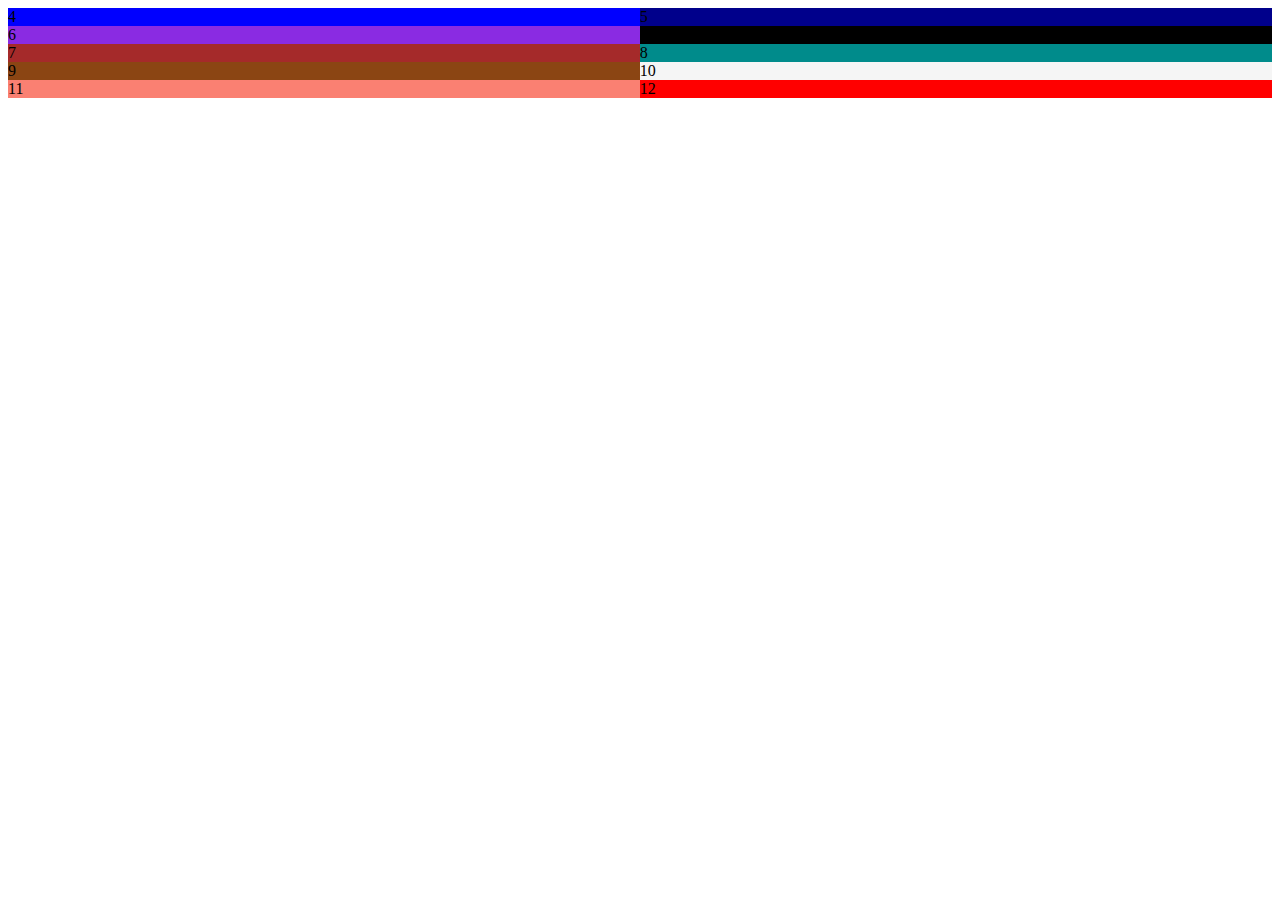
<file: praccrice.html>
<!DOCTYPE html>
<html lang="en">
<head>
    <meta charset="UTF-8">
    <meta name="viewport" content="width=device-width, initial-scale=1.0">
   <link rel="stylesheet" href="demo.css">
    <title>Document</title>
</head>
<body>
     <!-- javascript
     <script src="demo.js"></script> -->

     <div class="container">
        <div class="items1">1</div>
        <div class="items2">2</div>
        <div class="items3">3</div>
        <div class="items4">4</div>
        <div class="items5">5</div>
        <div class="items6">6</div>
        <div class="items7">7</div>
        <div class="items8">8</div>
        <div class="items9">9</div>
        <div class="items10">10</div>
        <div class="items11">11</div>
        <div class="items12">12</div>
    
     </div>
</body>
</html>
</file>
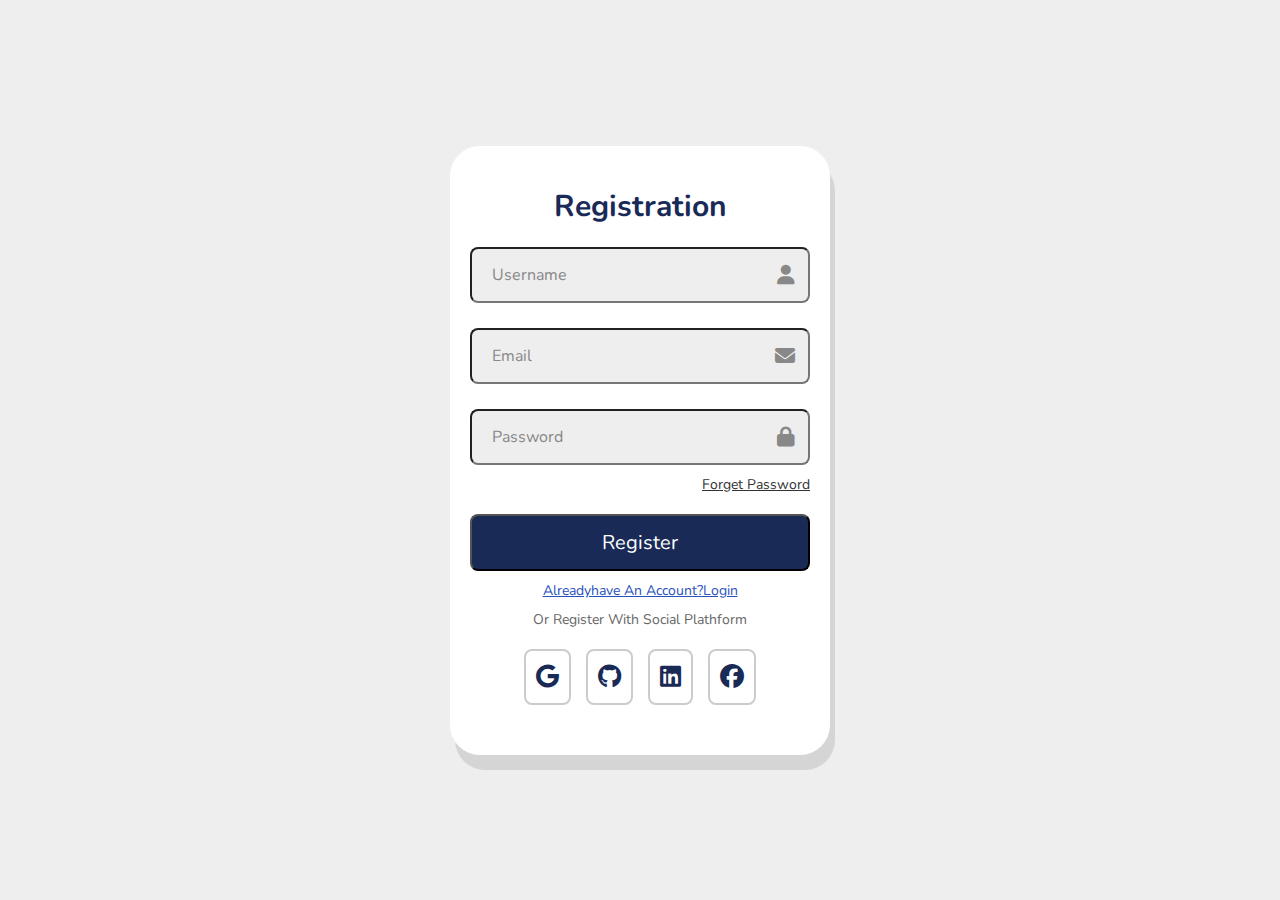
<file: register.html>
<!DOCTYPE html>
<html lang="en">
<head>
    <meta charset="UTF-8">
    <meta name="viewport" content="width=device-width, initial-scale=1.0">
    <link rel="stylesheet" href="https://cdnjs.cloudflare.com/ajax/libs/font-awesome/6.7.2/css/all.min.css"
        integrity="sha512-Evv84Mr4kqVGRNSgIGL/F/aIDqQb7xQ2vcrdIwxfjThSH8CSR7PBEakCr51Ck+w+/U6swU2Im1vVX0SVk9ABhg=="
        crossorigin="anonymous" referrerpolicy="no-referrer" />
    <link rel="stylesheet" href="register.css">
    <title>resto</title>
</head>
<body>
      <div class="container">

       
        <div class="form-box register">
            <form action="">
                <h1>registration</h1>
                <div class="input-box">
                    <input type="text" placeholder="username" required>
                    <i class="fa-solid fa-user"></i>
                </div>

                 <div class="input-box">
                    <input type="email" placeholder="email" required>
                    <i class="fa-solid fa-envelope"></i>
                </div>

                 <div class="input-box">
                    <input type="password" placeholder="password" required>
                    <i class="fa-solid fa-lock"></i>
                </div>
                <div class="forgot-links">
                    <a href="#">forget password</a>
                </div>
                <button type="submit" class="btn">register</button>
               
                <p class="login-logo"><a href="login.html">alreadyhave an account?login</a></p>

                <p>or register with social plathform</p>
                <div class="social-icons">
                    <a href="#"><i class="fa-brands fa-google"></i></a>
                    <a href="#"><i class="fa-brands fa-github"></i></a>
                    <a href="#"><i class="fa-brands fa-linkedin"></i></a>
                    <a href="#"><i class="fa-brands fa-facebook"></i></a>
                </div>

            </form>
        </div>

    </div>
</body>
</html>
</file>
<file: style.css>
@import url('https://fonts.googleapis.com/css2?family=Nunito:ital,wght@0,200..1000;1,200..1000&display=swap');

:root {
    --green: #27ae60;
    --black: #192a56;
    --light-color: #666;
    --box-shadow: 0.5rem 1.5rem rgba(0, 0, 0, .1);
}

* {
    font-family: 'Nunito', sans-serif;
    padding: 0;
    margin: 0;
    box-sizing: border-box;
    transition: all .2s linear;
    text-transform: capitalize;
    text-decoration: none;
    border: none;
    outline: none;
}


html {
    font-size: 62.5%;
    overflow-x: hidden;
    scroll-padding-top: 5.5rem;
    scroll-behavior: smooth;
}

section {
    padding: 3rem 9%;
}

section:nth-child(even) {
    background: #eee;
}

.btn {
    margin-top: 1rem;
    display: inline-block;
    font-size: 1.7rem;
    background: var(--black);
    border-radius: .5rem;
    color: #fff;
    cursor: pointer;
    padding: 0.8rem 3rem;
}

.btn:hover {
    background: var(--green);
    letter-spacing: .1rem;
}

a:focus, button:focus, input:focus {
    outline: 2px solid var(--green);
    outline-offset: 2px;
}



header {
    position: fixed;
    top: 0;
    right: 0;
    left: 0;
    display: flex;
    justify-content: space-between;
    align-items: center;
    padding: 1rem 7%;
    background-color: #fff;
    box-shadow: var(--box-shadow);
    z-index: 1000;
}

header .logo {
    font-size: 2.5rem;
    color: var(--black);
    font-weight: bolder;
}

header .logo i {
    color: var(--green);

}

header .navbar a {
    color: var(--light-color);
    padding: .5rem 1.5rem;
    font-size: 1.7rem;
    border-radius: .5rem;
}

header .navbar a.active,
header .navbar a:hover {
    color: #fff;
    background: var(--green);
}

header .icons i,
header .icons a {
    cursor: pointer;
    margin-left: .5rem;
    height: 4.5rem;
    line-height: 4.5rem;
    width: 4.5rem;
    text-align: center;
    font-size: 1.7rem;
    border-radius: 50%;
    background: #eee;
}


header .icons i:hover,
header .icons a:hover {
    color: #fff;
    transform: rotate(360deg);
    background: var(--green);
}

header .icons #menu-bars {
    display: none;
}

#search-form {
    position: fixed;
    left: 0;
    top: -110%;
    height: 100%;
    width: 100%;
    display: flex;
    align-items: center;
    z-index: 1004;
    background: rgba(0, 0, 0, .8);
    justify-content: center;
    padding: 0.1rem;
}

#search-form.active {
    top: 0;
}

#search-form #search-box {
    width: 50%;
    background: NONE;
    border-bottom: .1rem solid #fff;
    color: #fff;
    font-size: 3rem;
    text-transform: none;
    padding: 1rem 0;
}

#search-form #search-box::placeholder {
    color: #eee;
}

#search-form #search-box::-webkit-search-cancel-button {
    -webkit-appearance: none;
}

#search-form label {
    color: #fff;
    cursor: pointer;
    font-size: 3rem;
}

#search-form label:hover {
    color: var(--green);
}

#search-form #close {
    position: absolute;
    top: 2rem;
    right: 3rem;
    color: #ffff;
    cursor: pointer;
    font-size: 5rem;
}


.home .home-slider .slide {
    display: flex;
    flex-wrap: wrap;
    gap: 2rem;
    align-items: center;
    padding-top: 9rem;
}

.home .home-slider .slide .content {
    flex: 1 1 45rem;
}

.home .home-slider .slide .image {
    flex: 1 1 45rem;
}

.home .home-slider .slide .image img {
    width: 100%;
}

.home .home-slider .slide .content span {
    color: var(--green);
    font-size: 2.5rem;
}

.home .home-slider .slide .content h3 {
    color: var(--black);
    font-size: 7rem;
}

.home .home-slider .slide .content p {
    color: var(--light-color);
    font-size: 2.2rem;
    padding: 0.5rem 0;
    line-height: 1.5;
}


.swiper-pagination-bullet-active {
    background: var(--green);
}

/* dishes */
.sub-heading {
    text-align: center;
    color: var(--green);
    font-size: 2rem;
    padding-top: 1rem;
}

.heading {
    text-align: center;
    color: var(--black);
    font-size: 3rem;
    padding-bottom: 1rem;
    text-transform: uppercase;
}

.dishes .box-container {
    display: grid;
    grid-template-columns: repeat(auto-fit, minmax(28rem, 2fr));
    gap: 1.5rem;

}

.dishes .box-container .box {
    padding: 2.5rem;
    background: #fff;
    border-radius: 1rem;
    border: .1rem solid rgba(0, 0, 0, .2);
    box-shadow: var(--box-shadow);
    position: relative;
    overflow: hidden;
    text-align: center;
}

.dishes .box-container .box .fa-heart,
.dishes .box-container .box .fa-eye {
    position: absolute;
    top: 1.5rem;
    background: #eee;
    font-size: 2rem;
    line-height: 5rem;
    border-radius: 50%;
    height: 5rem;
    width: 5rem;
    color: var(--black);
}

.dishes .box-container .box .fa-heart:hover,
.dishes .box-container .box .fa-eye:hover {
    color: #fff;
    background: var(--green);
}

.dishes .box-container .box .fa-heart {
    right: -15rem;
}

.dishes .box-container .box .fa-eye {
    left: -15rem;
}

.dishes .box-container .box:hover .fa-heart {
    right: 1.5rem;
}

.dishes .box-container .box:hover .fa-eye {
    left: 1.5rem;
}

.dishes .box-container .box img {
    height: 17rem;
    margin: 1rem 0;
}

.dishes .box-container .box h3 {
    color: var(--black);
    font-size: 2.5rem;
}

.dishes .box-container .box .stars {
    padding: 1rem 0;
}

.dishes .box-container .box .stars i {
    font-size: 1.7rem;
    color: var(--green);
}

.dishes .box-container .box span {
    color: var(--green);
    font-weight: bolder;
    font-size: 2.5rem;
    margin-right: 1rem;
}


/* about */

.about .row {
    display: flex;
    flex-wrap: wrap;
    align-items: center;
    gap: 1.5rem;
}

.about .row .image {
    flex: 1 1 45rem;
}

.about .row .image img {
    width: 100%;
}

.about .row .content {
    flex: 1 1 45rem;
}

.about .row .content h3 {
    color: var(--black);
    font-size: 4rem;
    padding: 2rem 0;
}

.about .row .content p {
    color: var(--light-color);
    font-size: 1.5rem;
    padding: 1rem 0;
    line-height: 2;
}

.about .row .content .icons-container {
    display: flex;
    gap: 1rem;
    flex-wrap: wrap;
    padding: 1rem 0;
    margin-top: 0.5rem;

}

.about .row .content .icons-container .icons {
    background: #eee;
    display: flex;
    align-items: center;
    justify-content: center;
    border: 1rem solid rgba(0, 0, 0, .2);
    border-radius: .5rem;
    gap: 1rem;
    flex: 1 1 17rem;
    padding: 1.5rem 1rem;
}

.about .row .content .icons-container .icons i {
    font-size: 2.5rem;
    color: var(--green);

}

.about .row .content .icons-container .icons span {
    font-size: 1.5rem;
    color: var(--black);
}



/* menu */


.menu .box-container {
    display: grid;
    grid-template-columns: repeat(auto-fit, minmax(30rem, 1fr));
    gap: 1.5rem;
}


.menu .box-container .box {
    background: #fff;
    border: .1rem solid rgba(0, 0, 0, .2);
    border-radius: .5rem;
    box-shadow: var(--box-shadow);

}

.menu .box-container .box .image {
    height: 25rem;
    width: 100%;
    padding: 1.5rem;
    overflow: hidden;
    position: relative;
}

.menu .box-container .box .image img {
    height: 100%;
    width: 100%;
    border-radius: .5rem;
    object-fit: cover;
}

.menu .box-container .box .image .fa-heart {
    position: absolute;
    right: 2.5rem;
    top: 2.5rem;
    height: 5rem;
    width: 5rem;
    line-height: 5rem;
    text-align: center;
    background: #fff;
    border-radius: 50%;
    color: var(--black);
}

.menu .box-container .box .image .fa-heart:hover {
    background-color: var(--green);
    color: #fff;
}

.menu .box-container .box .content {
    padding: 2rem;
    padding-top: 0;
}

.menu .box-container .box .content .stars {
    padding-bottom: 1rem;
}

.menu .box-container .box .content .stars i {
    font-size: 1.7rem;
    color: var(--green);
}

.menu .box-container .box .content h3 {
    font-size: 2.5rem;
    color: var(--black);

}

.menu .box-container .box .content p {
    font-size: 1.6rem;
    color: var(--light-color);
    padding: .5rem 0;
    line-height: 1.5;

}

.menu .box-container .box .content .price {
    color: var(--green);
    margin-left: 1rem;
    font-size: 2.5rem;
}

.menu .box-container .box:hover img,
.dishes .box-container .box:hover img {
    transform: scale(1.05);
    transition: transform 0.3s ease-in-out;
}


/* review */

.review .slider {
    padding: 2rem;
    box-shadow: var(--box-shadow);
    border: .1rem solid rgba(0, 0, 0, .2);
    border-radius: .5rem;
    position: relative;

}

.review .slider .fa-quote-right {
    position: absolute;
    top: 2rem;
    right: 2rem;
    font-size: 6rem;
    color: #ccc;
}

.review .slider .user {
    display: flex;
    align-items: center;
    gap: 1.5rem;
    padding-bottom: 1.5rem;
}

.review .slider .user img {
    height: 7rem;
    width: 7rem;
    border-radius: 50%;
    object-fit: cover;
}

.review .slider .user h3 {
    color: var(--black);
    font-size: 2rem;
    padding-bottom: .5rem;
}

.review .slider .user i {
    font-size: 1.5rem;
    color: var(--green);
}

.review .slider p{
    font-size: 1.5rem;
    color:var(--light-color);
    line-height: 1.8;
}


/* order */

    
.order form{
    box-shadow: var(--box-shadow);
    border-radius: .5rem;
    border: .1rem solid rgba(0, 0, 0, .2);
   max-width: 90rem;
    background: #fff;
    padding: 1.5rem;
    margin: 0 auto;
}
 

.order form .inputBox{
    display: flex;
    flex-wrap: wrap;
    justify-content: space-between;
}

.order form .inputBox .input{
    width: 49%;
}

.order form .inputBox .input span{
    display: block;
    font-size: 1.5rem;
    padding: .5rem 0;
    color: var(--light-color);
}

.order form .inputBox .input input,
.order form .inputBox .input textarea{
    background: #eee;
    border-radius: .5rem;
    padding: 1rem;
    font-size: 1.7rem;
    color: var(--black);
    margin-bottom:1rem ;
    text-transform: none;
    width: 100%;
}
.order form .inputBox .input input:focus,
.order form .inputBox .input textarea:focus{
   border: .1rem solid  var(--green);

}

.order form .inputBox .input textarea{
    height: 20rem;
    resize: none;
}

.order form .inputBox .btn{
    margin-top: 0;
}


.footer .box-container{
    display: grid;
    grid-template-columns: repeat(auto-fit,minmax(25rem,1fr));
    gap: 1.5rem;
}

.footer .box-container .box h3{
    padding: .5rem 0;
    font-size: 2.5rem;
    color: var(--black);
}


.footer .box-container .box a{
    display: block;
    padding: .5rem 0;
    font-size: 1.5rem;
    color: var( --light-color);
}


.footer .box-container .box a:hover{
    text-decoration: underline;
    color: var(--green);
}

.footer .credit{
    text-align: center;
    border-top: .1rem solid rgba(0, 0, 0, .1);
    font-size:  2rem;
    color: var(--black);
    padding: .5rem;
    padding-top: 1.5rem;
    margin-top: 1.5rem;
}


.footer .credit span{
    color: var(--green);
}
section {
    animation: fadeIn 0.5s ease-in;
}

/* @keyframes fadeIn {
    0% {
        opacity: 0;
        transform: translateY(20px);
    }
    100% {
        opacity: 1;
        transform: translateY(0);
    }
} */

section {
    opacity: 0;
    transform: translateY(40px);
    transition: all 0.6s ease-in-out;
}

section.reveal {
    opacity: 1;
    transform: translateY(0);
}






























































/* media qurey */

@media (max-width:991px) {

    html {
        font-size: 55%;
    }

    header {
        padding: 1rem 2rem;
    }

    section {
        padding: 2rem;
    }
}



@media (max-width:768px) {

    header .icons #menu-bars {
        display: inline-block;
    }

    header .navbar {
        position: absolute;
        top: 100%;
        right: 0;
        left: 0;
        background: #fff;
        border-top: 0.1rem solid rgba(0, 0, 0, .2);
        padding: 1rem;
        clip-path: polygon(0 0, 100% 0, 100% 0, 0 0);
    }

    header .navbar.active {
        clip-path: polygon(0 0, 100% 0, 100% 100%, 0% 100%);
    }

    header .navbar a {
        display: block;
        padding: 1.5rem;
        margin: 1rem;
        font-size: 2rem;
        background: #eee;
    }

    #search-form #search-box {
        width: 90%;
        margin: 0 1rem;
    }

    .home .home-slider .slide .content h3 {
        font-size: 5rem;
    }
}

@media (max-width:450px) {

    html {
        font-size: 50%;
       
    }

    .dishes .box-container .box img {
        height: auto;
        width: 100%;
    }

    .order form .inputBox .input{
    width: 100%;
}

}
</file>
<file: about.css>
@import url('https://fonts.googleapis.com/css2?family=Nunito:ital,wght@0,200..1000;1,200..1000&display=swap');
@import url('https://fonts.googleapis.com/css2?family=Changa:wght@200..800&family=Michroma&family=Montserrat:ital,wght@0,100..900;1,100..900&family=Nunito:ital,wght@0,200..1000;1,200..1000&family=Patua+One&family=Rubik+Bubbles&family=Satisfy&family=Seymour+One&display=swap');
@import url('https://fonts.googleapis.com/css2?family=Changa:wght@200..800&family=Josefin+Sans:ital,wght@0,100..700;1,100..700&family=Michroma&family=Montserrat:ital,wght@0,100..900;1,100..900&family=Nunito:ital,wght@0,200..1000;1,200..1000&family=Patua+One&family=Rubik+Bubbles&family=Satisfy&family=Seymour+One&display=swap');


:root {
    --green: #27ae60;
    --black: #192a56;
    --light-color: #666;
    --box-shadow: 0.5rem 1.5rem rgba(0, 0, 0, .1);
}

* {
    font-family: 'Nunito', sans-serif;
    padding: 0;
    margin: 0;
    box-sizing: border-box;
    transition: all .2s linear;
    text-transform: capitalize;
    text-decoration: none;
    border: none;
    outline: none;
}


html {
    font-size: 62.5%;
    overflow-x: hidden;
    scroll-padding-top: 5.5rem;
    scroll-behavior: smooth;
    width: 100%;
  height: 100%;
}


.flow{
    position: relative;
  overflow-x: hidden;
  width: 100%;
}

main {
    padding: 3rem 9%;
}


.login-form{
    display: none;
}


.btn {
    margin-top: 1rem;
    display: inline-block;
    font-size: 1.7rem;
    background: var(--black);
    border-radius: .5rem;
    color: #fff;
    cursor: pointer;
    padding: 0.8rem 3rem;
}

.btn:hover {
    background: var(--green);
    letter-spacing: .1rem;
}

a:focus,
button:focus,
input:focus {
    outline: 2px solid var(--green);
    outline-offset: 2px;
}



header {
    position: fixed;
    top: 0;
    right: 0;
    left: 0;
    display: flex;
    justify-content: space-between;
    align-items: center;
    padding: 1rem 7%;
    background-color: #fff;
    box-shadow: var(--box-shadow);
    z-index: 1000;
}

header .logo {
    font-size: 2.5rem;
    color: var(--black);
    font-weight: bolder;
}

header .logo i {
    color: var(--green);

}

header .logo a{
    color:var(--black) ;
}

header .navbar a {
    color: var(--light-color);
    padding: .5rem 1.5rem;
    font-size: 1.7rem;
    border-radius: .5rem;
}

header .navbar a.active,
header .navbar a:hover {
    color: #fff;
    background: var(--green);
}

header .icons i,
header .icons a {
    cursor: pointer;
    margin-left: .5rem;
    height: 4.5rem;
    line-height: 4.5rem;
    width: 4.5rem;
    text-align: center;
    font-size: 1.7rem;
    border-radius: 50%;
    background: #eee;
}


header .icons i:hover,
header .icons a:hover {
    color: #fff;
    transform: rotate(360deg);
    background: var(--green);
}

header .icons #menu-bars {
    display: none;
}
 

.icons{
    display: flex;
    align-items: center;
    justify-content: center;
}

header .icons .loginbtn{
    margin-left: 1rem;
}

header .loginbtn a {
    color: var(--light-color);
    padding: .5rem 1.5rem;
    font-size: 1.7rem;
    border-radius: .5rem;
    border: .2rem solid var(--green);
}

header .loginbtn a:hover {
    color: #fff;
    background: var(--green);
}

#search-form {
    position: fixed;
    left: 0;
    top: -110%;
    height: 100%;
    width: 100%;
    display: flex;
    align-items: center;
    z-index: 1004;
    background: rgba(0, 0, 0, .8);
    justify-content: center;
    padding: 0.1rem;
}

#search-form.active {
    top: 0;
}

#search-form #search-box {
    width: 50%;
    background: NONE;
    border-bottom: .1rem solid #fff;
    color: #fff;
    font-size: 3rem;
    text-transform: none;
    padding: 1rem 0;
}

#search-form #search-box::placeholder {
    color: #eee;
}

#search-form #search-box::-webkit-search-cancel-button {
    -webkit-appearance: none;
}

#search-form label {
    color: #fff;
    cursor: pointer;
    font-size: 3rem;
}

#search-form label:hover {
    color: var(--green);
}

#search-form #close {
    position: absolute;
    top: 2rem;
    right: 3rem;
    color: #ffff;
    cursor: pointer;
    font-size: 5rem;
}


.about-banner {
    background-image: url('banner-about.PNG');
    background-size: cover;
    background-position: center;
    background-attachment: fixed;
    position: relative;
    padding: 10rem 2rem;
    text-align: center;
    color: #fff;
    overflow: hidden;
    height: 50rem;
    width: 100%;
}

.about-banner::before {
    content: '';
    position: absolute;
     top: 0;
    left: 0;
    width: 100%;
    height: 100%;
    background: rgba(0, 0, 0, 0.5);
    /* dark overlay */
    z-index: 0;
}

.about-banner .overlay {
    position: absolute;
    top: 50%;
    left: 45%;
    transform: translate(-50%, -50%);
    z-index: 1;
    text-align: center;
    max-width: 600px;
    margin: 0 auto;
}

.about-banner h1 {
    font-size: 3.5rem;
    font-weight: bold;
    letter-spacing: 2px;
    margin-bottom: 1rem;
    text-transform: uppercase;
    font-family: 'Playfair Display', serif;
}

.about-banner .breadcrumb {
    font-size: 1.1rem;
    color: #eee;
}

.about-banner .breadcrumb a {
    color: #fff;
    text-decoration: none;
    margin: 0 0.3rem;
    transition: 0.3s;
}

.about-banner .breadcrumb a:hover {
    color: yellow;
}

.about-banner .breadcrumb span {
    margin: 0 0.3rem;
    color: #ccc;
}



.about .row {
    display: flex;
    flex-wrap: wrap;
    align-items: center;
    gap: 1.5rem;
}

.about .row .image {
    flex: 1 1 45rem;
}


.about .row .image img {
    width: 100%;
}

.about .row .content {
    flex: 1 1 45rem;
}

.about .row .content h3 {
    color: var(--black);
    font-size: 4rem;
    padding: 1rem 0;
}

.about .row .content p {
    color: var(--light-color);
    font-size: 1.5rem;
    /* padding: .5rem 0; */
    line-height: 2;
}

.about .row .content .icons-container {
    display: flex;
    gap: 1rem;
    flex-wrap: wrap;
    padding: 1rem 0;
    margin-top: 0.5rem;

}

.about .row .content .icons-container .icons {
    background: #eee;
    display: flex;
    align-items: center;
    justify-content: center;
    border: 1rem solid rgba(0, 0, 0, .2);
    border-radius: .5rem;
    gap: 1rem;
    flex: 1 1 17rem;
    padding: 1.5rem 1rem;
}

.about .row .content .icons-container .icons i {
    font-size: 2.5rem;
    color: var(--green);

}

.about .row .content .icons-container .icons span {
    font-size: 1.5rem;
    color: var(--black);
}

.about .row #image-again {
    border-radius: 2rem;
}


/* dishes */

.aboutagain .text-content {
    height: 100%;
    width: 70%;
    text-align: center;
    margin-left: 14rem;

}

.sub-heading {
    color: var(--black);
    font-size: 4.5rem;
    padding-top: 4rem;
    text-align: center;
    margin-bottom: 2rem;
    font-family: "Seymour One", sans-serif;
    font-weight: 400;
    font-style: normal;
}

.heading {
    text-align: center;
    color: var(--light-color);
    font-size: 2rem;
    padding-bottom: 1.5rem;
    width: 80%;
    margin-left: 7rem;
    margin-bottom: 2rem;
    line-height: 1.5;
    font-family: "Josefin Sans", sans-serif;
    font-optical-sizing: auto;
    font-weight: weight;
    font-style: normal;
}

.aboutagain .box-container {
    display: grid;
    grid-template-columns: repeat(auto-fit, minmax(28rem, 2fr));
    gap: 1.5rem;

}

.aboutagain .box-container .box {
    padding: 1.5rem;
    background: #fff;
    position: relative;
    overflow: hidden;
    text-align: center;
}


.aboutagain .box-container .box img {
    height: 17rem;
    margin: 1rem 0;
}

.aboutagain .box-container .box h3 {
    color: var(--black);
    font-size: 3.5rem;
}

.aboutagain .box-container .box p {
    color: var(--light-color);
    font-size: 2rem;
}





/* review */

.review .slider {
    padding: 2rem;
    box-shadow: var(--box-shadow);
    border: .1rem solid rgba(0, 0, 0, .2);
    border-radius: .5rem;
    position: relative;

}

.review .slider .fa-quote-right {
    position: absolute;
    top: 2rem;
    right: 2rem;
    font-size: 6rem;
    color: #ccc;
}

.review .slider .user {
    display: flex;
    align-items: center;
    gap: 1.5rem;
    padding-bottom: 1.5rem;
}

.review .slider .user img {
    height: 7rem;
    width: 7rem;
    border-radius: 50%;
    object-fit: cover;
}

.review .slider .user h3 {
    color: var(--black);
    font-size: 2rem;
    padding-bottom: .5rem;
}

.review .slider .user i {
    font-size: 1.5rem;
    color: var(--green);
}

.review .slider p {
    font-size: 1.5rem;
    color: var(--light-color);
    line-height: 1.8;
}

/* footer */

.footer .box-container {
    display: grid;
    grid-template-columns: repeat(auto-fit, minmax(25rem, 1fr));
    gap: 1.5rem;
    padding-top: 3rem;
}

.footer .box-container .box h3 {
    padding: .5rem 0;
    font-size: 2.5rem;
    color: var(--black);
}


.footer .box-container .box a {
    display: block;
    padding: .5rem 0;
    font-size: 1.5rem;
    color: var(--light-color);
}


.footer .box-container .box a:hover {
    text-decoration: underline;
    color: var(--green);
}

.footer .credit {
    text-align: center;
    border-top: .1rem solid rgba(0, 0, 0, .1);
    font-size: 2rem;
    color: var(--black);
    padding: .5rem;
    padding-top: 1.5rem;
    margin-top: 1.5rem;
}


.footer .credit span {
    color: var(--green);
}































































































































/* media */

@media (max-width: 991px) {
   html {
        font-size: 55%;
    }

       header {
        padding: 1rem 2rem;
    }
    section {
        padding: 2rem;
    }

}

@media (max-width:786px) {
    header .icons #menu-bars {
        display: inline-block;
    }

        
.login-form{
    display: inline-block;
}

.display-none{
    display: none;  
}
    header .navbar {
        position: absolute;
        top: 100%;
        right: 0;
        left: 0;
        background: #fff;
        border-top: 0.1rem solid rgba(0, 0, 0, .2);
        padding: 1rem;
        clip-path: polygon(0 0, 100% 0, 100% 0, 0 0);
    }

    header .navbar.active {
        clip-path: polygon(0 0, 100% 0, 100% 100%, 0% 100%);
    }

    header .navbar a {
        display: block;
        padding: 1.5rem;
        margin: 1rem;
        font-size: 2rem;
        background: #eee;
    }

    #search-form #search-box {
        width: 90%;
        margin: 0 1rem;
    }

   .about-banner {
    height: 50rem;
  
   }
  .about-banner h1 {
    font-size: 2rem;
  }

  .about-banner p {
    font-size: 0.9rem;
  }
    .aboutagain .text-content {
        width: 90%;
        margin: 0 auto;
        padding: 0 1rem;
    }

    /* Heading font size smaller */
    .heading {
        font-size: 1.8rem;
    }

    /* Grid for boxes collapses to single column */
    .aboutagain .box-container {
        grid-template-columns: 1fr;
    }
}


@media (max-width:450px) {

    html {
        font-size: 50%;

    }

    .about .box-container .box img {
        height: auto;
        width: 100%;
    }
  .about-banner {
    height: 40rem;
  
   }

  .about-banner .overlay {
    padding: 1rem 1.5rem;
  }

  .about-banner h1 {
    font-size: 1.5rem;
  }

  .about-banner p {
    font-size: 0.8rem;
   letter-spacing: .5rem;
  }


    .aboutagain .text-content {
        width: 90%;
        margin: 0 auto;
        padding: 0 1rem;
    }

    .aboutagain .text-content .sub-heading {
        font-size: 2rem;
    }

    /* Heading font size smaller */
    .aboutagain .text-content .heading {
        font-size: 1.3rem;
        margin-left: 2rem;
    }

    /* Grid for boxes collapses to single column */
    .aboutagain .box-container {
        grid-template-columns: 1fr;
    }


}



@media (max-width:450px) {

    html {
        font-size: 50%;

    }

    .about .box-container .box img {
        height: auto;
        width: 100%;
    }
  .about-banner {
    height: 40rem;
  
   }

  .about-banner .overlay {
    padding: 1rem 1.5rem;
  }

  .about-banner h1 {
    font-size: 1.5rem;
  }

  .about-banner p {
    font-size: 0.8rem;
   letter-spacing: .5rem;
  }

    
}
</file>
<file: menu.css>
@import url('https://fonts.googleapis.com/css2?family=Nunito:ital,wght@0,200..1000;1,200..1000&display=swap');

@import url('https://fonts.googleapis.com/css2?family=Changa:wght@200..800&family=Michroma&family=Montserrat:ital,wght@0,100..900;1,100..900&family=Nunito:ital,wght@0,200..1000;1,200..1000&family=Patua+One&family=Rubik+Bubbles&family=Satisfy&display=swap');

@import url('https://fonts.googleapis.com/css2?family=Michroma&family=Montserrat:ital,wght@0,100..900;1,100..900&family=Nunito:ital,wght@0,200..1000;1,200..1000&family=Satisfy&display=swap');

@import url('https://fonts.googleapis.com/css2?family=Michroma&family=Montserrat:ital,wght@0,100..900;1,100..900&family=Nunito:ital,wght@0,200..1000;1,200..1000&family=Patua+One&family=Satisfy&display=swap');

@import url('https://fonts.googleapis.com/css2?family=Michroma&family=Montserrat:ital,wght@0,100..900;1,100..900&family=Nunito:ital,wght@0,200..1000;1,200..1000&family=Patua+One&family=Rubik+Bubbles&family=Satisfy&display=swap');

:root {
    --green: #27ae60;
    --black: #192a56;
    --light-color: #666;
    --box-shadow: 0.5rem 1.5rem rgba(0, 0, 0, .1);
}

* {
    font-family: 'Nunito', sans-serif;
    padding: 0;
    margin: 0;
    box-sizing: border-box;
    transition: all .2s linear;
    text-transform: capitalize;
    text-decoration: none;
    border: none;
    outline: none;
}


html {
    font-size: 62.5%;
    overflow-x: hidden;
    scroll-padding-top: 5.5rem;
    scroll-behavior: smooth;
     width: 100%;
  height: 100%;
}

.flow{
    position: relative;
  overflow-x: hidden;
  width: 100%;
}


main {
    padding: 3rem 9%;
}


.login-form{
    display: none;
}
.btn {
    margin-top: 1rem;
    display: inline-block;
    font-size: 1.7rem;
    background: var(--black);
    border-radius: .5rem;
    color: #fff;
    cursor: pointer;
    padding: 0.8rem 3rem;
}

.btn:hover {
    background: var(--green);
    letter-spacing: .1rem;
}

a:focus,
button:focus,
input:focus {
    outline: 2px solid var(--green);
    outline-offset: 2px;
}



header {
    position: fixed;
    top: 0;
    right: 0;
    left: 0;
    display: flex;
    justify-content: space-between;
    align-items: center;
    padding: 1rem 7%;
    background-color: #fff;
    box-shadow: var(--box-shadow);
    z-index: 1000;
}

header .logo {
    font-size: 2.5rem;
    color: var(--black);
    font-weight: bolder;
}

header .logo a{
    color: var(--black);
}

header .logo i {
    color: var(--green);

}

header .navbar a {
    color: var(--light-color);
    padding: .5rem 1.5rem;
    font-size: 1.7rem;
    border-radius: .5rem;
}

header .navbar a.active,
header .navbar a:hover {
    color: #fff;
    background: var(--green);
}

header .icons i,
header .icons a {
    cursor: pointer;
    margin-left: .5rem;
    height: 4.5rem;
    line-height: 4.5rem;
    width: 4.5rem;
    text-align: center;
    font-size: 1.7rem;
    border-radius: 50%;
    background: #eee;
}


header .icons i:hover,
header .icons a:hover {
    color: #fff;
    transform: rotate(360deg);
    background: var(--green);
}

header .icons #menu-bars {
    display: none;
}


.icons{
    display: flex;
    align-items: center;
    justify-content: center;
}

header .icons .loginbtn{
    margin-left: 1rem;
}

header .loginbtn a {
    color: var(--light-color);
    padding: .5rem 1.5rem;
    font-size: 1.7rem;
    border-radius: .5rem;
    border: .2rem solid var(--green);
}

header .loginbtn a:hover {
    color: #fff;
    background: var(--green);
}
m

#search-form {
    position: fixed;
    left: 0;
    top: -110%;
    height: 100%;
    width: 100%;
    display: flex;
    align-items: center;
    z-index: 1004;
    background: rgba(0, 0, 0, .8);
    justify-content: center;
    padding: 0.1rem;
}

#search-form.active {
    top: 0;
}

#search-form #search-box {
    width: 50%;
    background: NONE;
    border-bottom: .1rem solid #fff;
    color: #fff;
    font-size: 3rem;
    text-transform: none;
    padding: 1rem 0;
}

#search-form #search-box::placeholder {
    color: #eee;
}

#search-form #search-box::-webkit-search-cancel-button {
    -webkit-appearance: none;
}

#search-form label {
    color: #fff;
    cursor: pointer;
    font-size: 3rem;
}

#search-form label:hover {
    color: var(--green);
}

#search-form #close {
    position: absolute;
    top: 2rem;
    right: 3rem;
    color: #ffff;
    cursor: pointer;
    font-size: 5rem;
}


.menu-banner {
    background-image: url('banner1-menu.PNG');
    background-size: cover;
    background-position: center;
    background-attachment: fixed;
    position: relative;
    padding: 10rem 2rem;
    text-align: center;
    color: #fff;
    overflow: hidden;
    height: 50rem;
    width: 100%;
}

.menu-banner::before {
    content: '';
    position: absolute;
    top: 0;
    left: 0;
    width: 100%;
    height: 100%;
    background: rgba(0, 0, 0, 0.5);
    /* dark overlay */
    z-index: 0;
}

.menu-banner .overlay {
    position: absolute;
    top: 50%;
    left: 45%;
    transform: translate(-50%, -50%);
    z-index: 1;
    text-align: center;
    max-width: 600px;
    margin: 0 auto;
}

.menu-banner h1 {
    font-size: 3.5rem;
    font-weight: bold;
    letter-spacing: 2px;
    margin-bottom: 1rem;
    text-transform: uppercase;
    font-family: 'Playfair Display', serif;
}

.menu-banner .breadcrumb {
    font-size: 1.1rem;
    color: #eee;
}

.menu-banner .breadcrumb a {
    color: #fff;
    text-decoration: none;
    margin: 0 0.3rem;
    transition: 0.3s;
}

.menu-banner .breadcrumb a:hover {
    color: yellow;
}

.menu-banner .breadcrumb span {
    margin: 0 0.3rem;
    color: #ccc;
}

/* background: rgba(255, 255, 255, 0.1); */


/* ba-banner */

.banner .banner-slider {
    margin: 3rem;
}

.banner .banner-slider .slide {
    display: flex;
    flex-wrap: wrap;
    align-items: center;
    background-color: #121212;
    color: #fff;
    border-radius: 12px;
    overflow: hidden;
    max-width: 1200px;
    margin: auto;
    margin-top: 6rem;
    margin-bottom: 6rem;
    margin-left: 2rem;
    margin-right: 2rem;
    width: 100%;
    padding: 3rem;

}

.banner .banner-slider .slide .banner-image img {
    width: 100%;
    height: auto;
    object-fit: cover;
}

.banner .banner-slider .slide .banner-image {
    flex: 1 1 40%;
    min-width: 300px;
}

.banner .banner-slider .slide .banner-content {
    flex: 1 1 60%;
    padding: 40px;
}

.banner .banner-slider .slide .banner-subtitle {
    text-transform: uppercase;
    color: #f1c40f;
    font-size: 0.9rem;
    margin-bottom: 10px;
}

.banner .banner-slider .slide .banner-title {
    font-size: 2.5rem;
    margin: 0 0 20px;
}

.banner .banner-slider .slide .banner-description {
    line-height: 1.6;
    margin-bottom: 30px;
}

.banner .banner-slider .slide .banner-details {
    display: flex;
    align-items: center;
    gap: 20px;
}

.banner .banner-slider .slide .banner-weight,
.banner .banner-slider .slide .banner-price {
    font-weight: bold;
    background: rgba(255, 255, 255, 0.1);
    padding: 10px 15px;
    border-radius: 8px;
}

.banner .banner-slider .slide .banner-price {
    color: #ffa500;
}

.banner .banner-slider .slide .banner-button {
    display: inline-flex;
    align-items: center;
    justify-content: center;
    background: #e74c3c;
    color: #fff;
    width: 50px;
    height: 50px;
    border-radius: 50%;
    text-decoration: none;
    font-size: 1.2rem;
    transition: background 0.3s;
}

.banner .banner-slider .slide .banner-button:hover {
    background: #c0392b;
}

.banner .banner-slider .swiper-pagination-bullet-active {
    background: var(--green);
}

.dishes {
    padding: 3rem 9%;
}

.dishes .box-container {
    display: grid;
    grid-template-columns: repeat(auto-fit, minmax(28rem, 2fr));
    gap: 1.5rem;

}

.dishes .box-container .box {
    padding: 2.5rem;
    background: #fff;
    border-radius: 1rem;
    border: .1rem solid rgba(0, 0, 0, .2);
    box-shadow: var(--box-shadow);
    position: relative;
    overflow: hidden;
    text-align: center;
    height: 34rem;
}



.dishes .box-container .box .check {
    position: absolute;
    height: 34rem;
    top: 2rem;
    background: #fff;
    font-size: 2rem;
    width: 34rem;
    color: var(--black);
    z-index: 1;
    width: 100%;
}

.dishes .box-container .box .check {
    top: -33rem;
    padding-right: 5rem;
}

.dishes .box-container .box:hover .check {
    top: 1.5rem;
}

.dishes .box-container .box .check h3 {
    font-family: "Patua One", serif;
    font-weight: 400;
    font-style: normal;
}

.dishes .box-container .box .check h4 {

    font-family: "Rubik Bubbles", system-ui;
    font-weight: 400;
    font-style: normal;
    font-style: normal;
}

.dishes .box-container .box .check p {
    font-family: "Changa", sans-serif;
    font-optical-sizing: auto;
    font-weight: weight;
    font-style: normal;
}

.dishes .box-container .box .content {
    font-size: 2rem;
}

.dishes .box-container .box img {
    height: 17rem;
    margin: 1rem 0;
    display: block;
    width: 100%;
    height: auto;
    transition: filter 0.4s ease, transform 0.4s ease;
}

.dishes .box-container .box h3 {
    color: var(--black);
    font-size: 2.5rem;
}

.dishes .box-container .box .stars {
    padding: 1rem 0;
}

.dishes .box-container .box .stars i {
    font-size: 1.7rem;
    color: var(--green);
}

.dishes .box-container .box span {
    color: var(--green);
    font-weight: bolder;
    font-size: 2.5rem;
    margin-right: 1rem;
}




.dishes .box-container .box:hover img {
    filter: blur(5px);
    transform: scale(1.05);
}

/* .menu-items */
.menupro .sub-heading {
    text-align: center;
    margin-top: 2rem;
    font-size: 2.5rem;
    color: var(--green);
    font-weight: bolder;
}

 .menupro .menu-items {
    display: flex;
    justify-content: center;
    align-items: center;
    padding: 3rem 9%;
}

 .menupro .menu-items .menu-ul {
    display: flex;
    justify-content: center;
    align-items: center;
}

  .menupro .menu-items .menu-ul .items {
    margin-left: 3rem;
}

 .menupro  .menu-items .menu-ul a {
    color: var(--light-color);
    margin-left: 7rem;
    text-decoration: none;
}

 .menupro .menu-items .menu-ul a p {
    position: relative;
}

.menupro .menu-items .menu-ul a p:hover {
    color: var(--green);
}


.menupro .menu-items .menu-ul a p::before {
    content: '';
    position: absolute;
    bottom: 0;
    height: 2px;
    width: 0;
    left: 0;
    background-color: var(--green);
    transition: all .5s;
}

 .menupro .menu-items .menu-ul a p:hover::before {
    width: 100%;
}

/* menu */


.menu .box-container {
    display: grid;
    grid-template-columns: repeat(auto-fit, minmax(30rem, 1fr));
    gap: 1.5rem;
}


.menu .box-container .box {
    background: #fff;
    border: .1rem solid rgba(0, 0, 0, .2);
    border-radius: .5rem;
    box-shadow: var(--box-shadow);

}

.menu .box-container .box .image {
    height: 25rem;
    width: 100%;
    padding: 1.5rem;
    overflow: hidden;
    position: relative;
}

.menu .box-container .box .image img {
    height: 100%;
    width: 100%;
    border-radius: .5rem;
    object-fit: cover;
}

.menu .box-container .box .image .fa-heart {
    position: absolute;
    right: 2.5rem;
    top: 2.5rem;
    height: 5rem;
    width: 5rem;
    line-height: 5rem;
    text-align: center;
    background: #fff;
    border-radius: 50%;
    color: var(--black);
}

.menu .box-container .box .image .fa-heart:hover {
    background-color: var(--green);
    color: #fff;
}

.menu .box-container .box .content {
    padding: 2rem;
    padding-top: 0;
}

.menu .box-container .box .content .stars {
    padding-bottom: 1rem;
}

.menu .box-container .box .content .stars i {
    font-size: 1.7rem;
    color: var(--green);
}

.menu .box-container .box .content h3 {
    font-size: 2.5rem;
    color: var(--black);

}

.menu .box-container .box .content p {
    font-size: 1.6rem;
    color: var(--light-color);
    padding: .5rem 0;
    line-height: 1.5;

}

.menu .box-container .box .content .price {
    color: var(--green);
    margin-left: 1rem;
    font-size: 2.5rem;
}

.menu .box-container .box:hover img,
.dishes .box-container .box:hover img {
    transform: scale(1.05);
    transition: transform 0.3s ease-in-out;
}


/* === FOOTER SECTION === */



.footer .box-container {
    display: grid;
    grid-template-columns: repeat(auto-fit, minmax(25rem, 1fr));
    gap: 1.5rem;
}

.footer .box-container .box h3 {
    padding: .5rem 0;
    font-size: 2.5rem;
    color: var(--black);
}

.footer{
    padding: 3rem 9%;
}
.footer .box-container .box a {
    display: block;
    padding: .5rem 0;
    font-size: 1.5rem;
    color: var(--light-color);
}


.footer .box-container .box a:hover {
    text-decoration: underline;
    color: var(--green);
}

.footer .credit {
    text-align: center;
    border-top: .1rem solid rgba(0, 0, 0, .1);
    font-size: 2rem;
    color: var(--black);
    padding: .5rem;
    padding-top: 1.5rem;
    margin-top: 1.5rem;
}


.footer .credit span {
    color: var(--green);
}













































































































/* media */

@media (max-width:991px) {

    html {
        font-size: 55%;
    }

    header {
        padding: 1rem 2rem;
    }

    section {
        padding: 2rem;
    }
}


@media (max-width: 768px) {

    header .icons #menu-bars {
        display: inline-block;
    }
    
.login-form{
    display: inline-block;
}

.display-none{
    display: none;  
}
    header .navbar {
        position: absolute;
        top: 0;
        right: 0;
        left: 0;
        background: #fff;
        border-top: 0.1rem solid rgba(0, 0, 0, .2);
        padding: 1rem;
        clip-path: polygon(0 0, 100% 0, 100% 0, 0 0);
    }

     header .navbar.active {
        clip-path: polygon(0 0, 100% 0, 100% 100%, 0% 100%);
    }


    header .navbar a {
        display: block;
        padding: 1.5rem;
        margin: 1rem;
        font-size: 2rem;
        background: #eee;

    }

    .menu .box-container {
    grid-template-columns: 1fr;
    padding: 1rem;
  }

  .dishes .box-container {
    grid-template-columns: 1fr;
    padding: 1rem;
  }

  .footer .box-container {
    grid-template-columns: 1fr;
    padding: 2rem 1rem;
  }

  .banner .banner-slider .slide {
    flex-direction: column;
    padding: 2rem;
    margin: 2rem 1rem;
  }

  .banner .banner-slider .slide .banner-content {
    padding: 2rem 1rem;
    text-align: center;
  }

  .menu-banner h1 {
    font-size: 2rem;
  }

  .menu .box-container .box .content h3 {
    font-size: 2rem;
  }

  .menu .box-container .box .content p {
    font-size: 1.4rem;
  }
}

@media (min-width: 600px) {
    .menu-items {
        padding: 3rem 6%;
    }

    .menu-items .menu-ul .items {
        flex: 1 1 120px;
        max-width: 180px;
    }

    .menu-items .menu-ul .items a img {
        max-width: 120px;
    }

    .menu-items .menu-ul .items a .inner-text {
        font-size: 1.8rem;
    }
}



@media (max-width: 480px) {
    .menu-banner {
        padding: 5rem 1rem;
        height: 30rem;
    }

    .menu-banner h1 {
        font-size: 1.8rem;
    }

    .menu-banner .breadcrumb {
        font-size: 0.85rem;
    }

}
</file>
<file: demo.css>
/* // // let word ="world" 
// // console.log(word[2]);
// // console.log(word[0])



// // concatenation (jorna)
// let fname = 'Ahad';
// let lname ='Ahmed';
// let fullname = fname + " " + lname;
// console.log(fullname); */

.container{
    display: grid;
    grid-template-areas: 

        'a a b b b c c d'
        'a'
    
    
    
    ;

}

.items1{
    background-color: gainsboro ;
    grid-area: a ;
}
.items2{
    background-color: aqua;
    grid-area: b;
}
.items3{
    background-color: black;
     grid-area: c;
}
.items4{
    background-color: blue;
     grid-area: ;
}
.items5{
    background-color: darkblue;
     grid-area: ;
}
.items6{
    background-color: blueviolet;
     grid-area: ;
}
.items7{
    background-color: brown;
     grid-area: ;
}

.items8{
    background-color: darkcyan;
     grid-area: ;
}
.items9{
    background-color: saddlebrown;
     grid-area: ;
}
.items10{
    background-color: whitesmoke;
     grid-area: ;
}
.items11{
    background-color: salmon;
     grid-area: ;
}
.items12{
    background-color: red;
     grid-area: ;
}
</file>
<file: register.css>
@import url('https://fonts.googleapis.com/css2?family=Nunito:ital,wght@0,200..1000;1,200..1000&display=swap');

:root {
  --green: #27ae60;
  --black: #192a56;
  --light-color: #666;
  --box-shadow: 0.5rem 1.5rem rgba(0, 0, 0, .1);
}

* {
  font-family: 'Nunito', sans-serif;
  margin: 0;
  padding: 0;
  box-sizing: border-box;
  text-transform: capitalize;
}

html {
  font-size: 62.5%;
  overflow-x: hidden;
}

body {
  display: flex;
  justify-content: center;
  align-items: center;
  min-height: 100vh;
  background: #eee;
  padding: 1rem;
}

.container {
  width: 100%;
  max-width: 38rem;
  background: #fff;
  box-shadow: var(--box-shadow);
  border-radius: 3rem;
  overflow: hidden;
}

.form-box {
  padding: 4rem 2rem;
}

form h1 {
  font-size: 3rem;
  margin-bottom: 2rem;
  color: var(--black);
  text-align: center;
}

.input-box {
  position: relative;
  margin-bottom: 2.5rem;
}

.input-box input {
  width: 100%;
  padding: 1.5rem 4rem 1.5rem 2rem;
  font-size: 1.6rem;
  background: #eee;
  border-radius: .8rem;
  color: #333;
}

.input-box i {
  position: absolute;
  top: 50%;
  right: 1.5rem;
  transform: translateY(-50%);
  font-size: 2rem;
  color: #888;
}

.input-box input::placeholder {
  color: #888;
}

.forgot-links {
  margin: -1.5rem 0 2rem;
  text-align: right;
}

.forgot-links a {
  color: #333;
  font-size: 1.4rem;
}

.btn {
  width: 100%;
  padding: 1.3rem 0;
  font-size: 2rem;
  border-radius: .8rem;
  background: var(--black);
  color: #fff;
  cursor: pointer;
}

.social-icons {
  display: flex;
  justify-content: center;
  gap: 1.5rem;
  margin: 2rem 0 1rem;
}

.social-icons a {
  font-size: 2.4rem;
  padding: 1rem;
  border: .2rem solid #ccc;
  border-radius: .8rem;
  color: var(--black);
}

.container p {
    margin: 1rem;
  font-size: 1.4rem;
  color: var(--light-color);
  text-align: center;
}

.login-logo a{
    color: #2a51bc;
}

/* responsive typography & touch targets enhanced for mobile */
@media (max-width: 576px) {
  html { font-size: 50%; }
  .forgot-links a { font-size: 1.2rem; }
}

@media (min-width: 577px) and (max-width: 991px) {
  html { font-size: 55%; }
}

@media (min-width: 992px) {
  html { font-size: 62.5%; }
}
</file>
